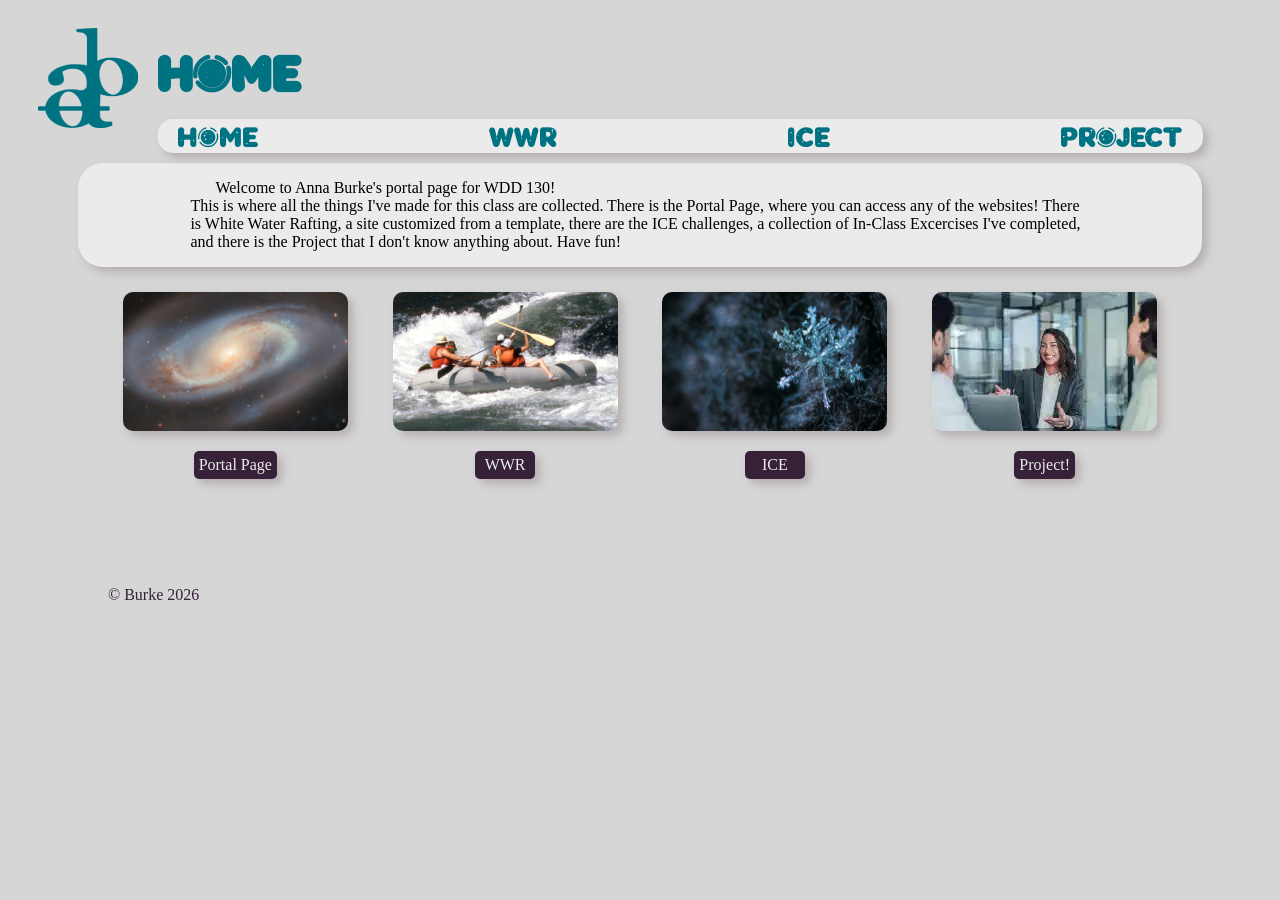
<file: index.html>
<!-- Website created by Anna Burke -->
 <!-- WDD130 -->
<!-- 2/18/2026 -->

<!DOCTYPE html>
<html lang="en">
<head>
    <meta charset="UTF-8">
    <meta name="viewport" content="width=device-width, initial-scale=1.0">
    <title>Anna Burke Portal Page</title>
    <link rel = "Stylesheet" href = "styles/styles.css">
</head>
<body>
    <div id="content">
    <header>
    <a href="index.html"><img class="logo" src = "images/anna_logo_teal_small.png" width=100px alt = "Anna's logo."></a>

    <div id="title-nav">
    <h1>Home</h1>
    <nav>
        <ul>
            <li><a href="index.html">Home</a></li>
            <li><a href="wwr/index.html">WWR</a></li>
            <li><a href="ice.html">ICE</a></li>
            <li><a href="client_report.html">Project</a></li>
        </ul>
    </nav>
    </div>
    </header>

    <main>
        
        <div id="intro">
        <p>Welcome to Anna Burke's portal page for WDD 130!<br>This is where all the things I've made for this class are collected. There is the Portal Page, where you can access any of the websites! There is White Water Rafting, a site customized from a template, there are the ICE challenges, a collection of In-Class Excercises I've completed, and there is the Project that I don't know anything about. Have fun! </p>
        </div>

        <div id="section">
            <img id="image1" src="images/space_portal_image.png" alt="image 1">
            <img id="image2" src="images/rafting_portal.png" alt="image 2">
            <img id="image3" src="images/ice_portal.png" alt="image 3">
            <img id="image4" src="images/client_portal.webp" alt="image 4">

            <a class="button" id="portal-button" href="index.html">Portal Page</a>
            <a class="button" id="wwr-button" href="wwr/index.html">WWR</a>
            <a class="button" id="ice-button" href="ice.html">ICE</a>
            <a class="button" id="project-button" href="client_report.html">Project!</a>

        </div>
        

    </main>

    <footer>
        <p>&copy; Burke 2026</p>
        <!-- <a href="mailto:annamburke800@gmail.com">Email Me</a> -->
    </footer>
   </div>
</body>
</html>
</file>
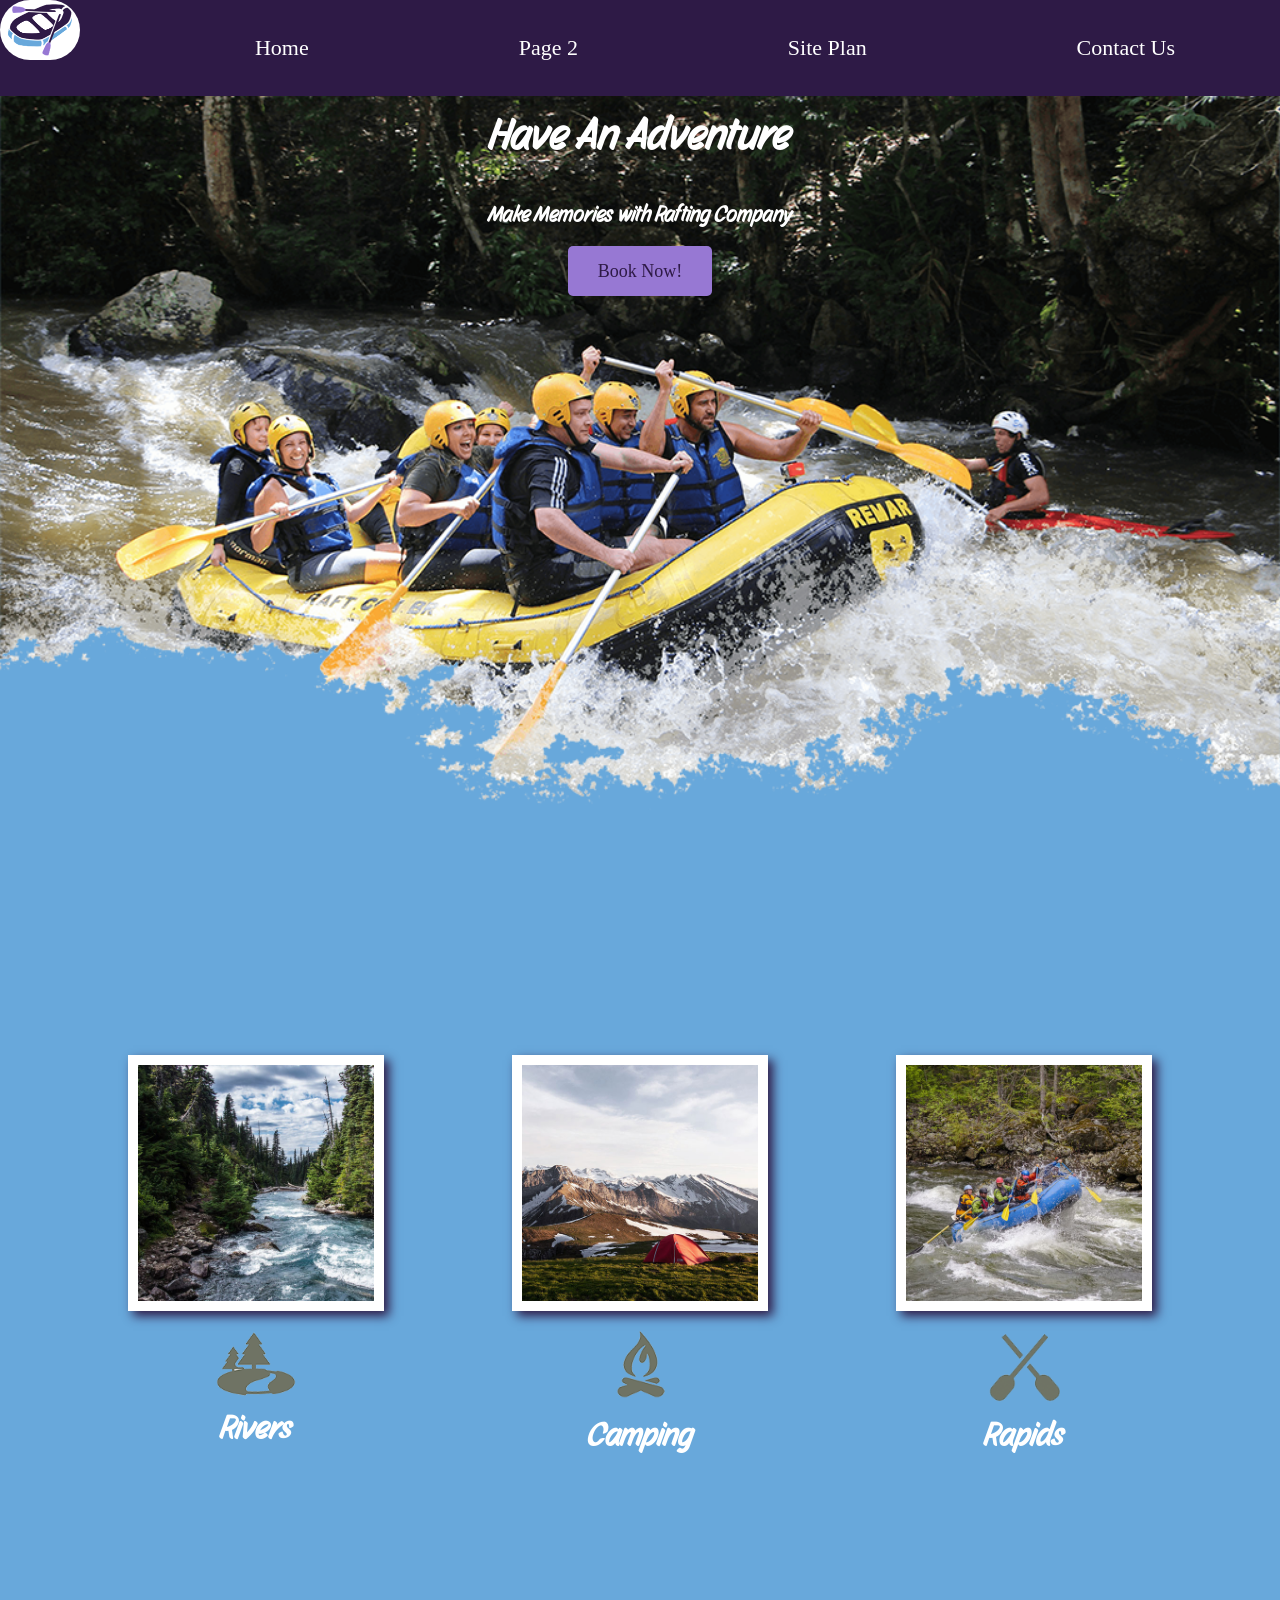
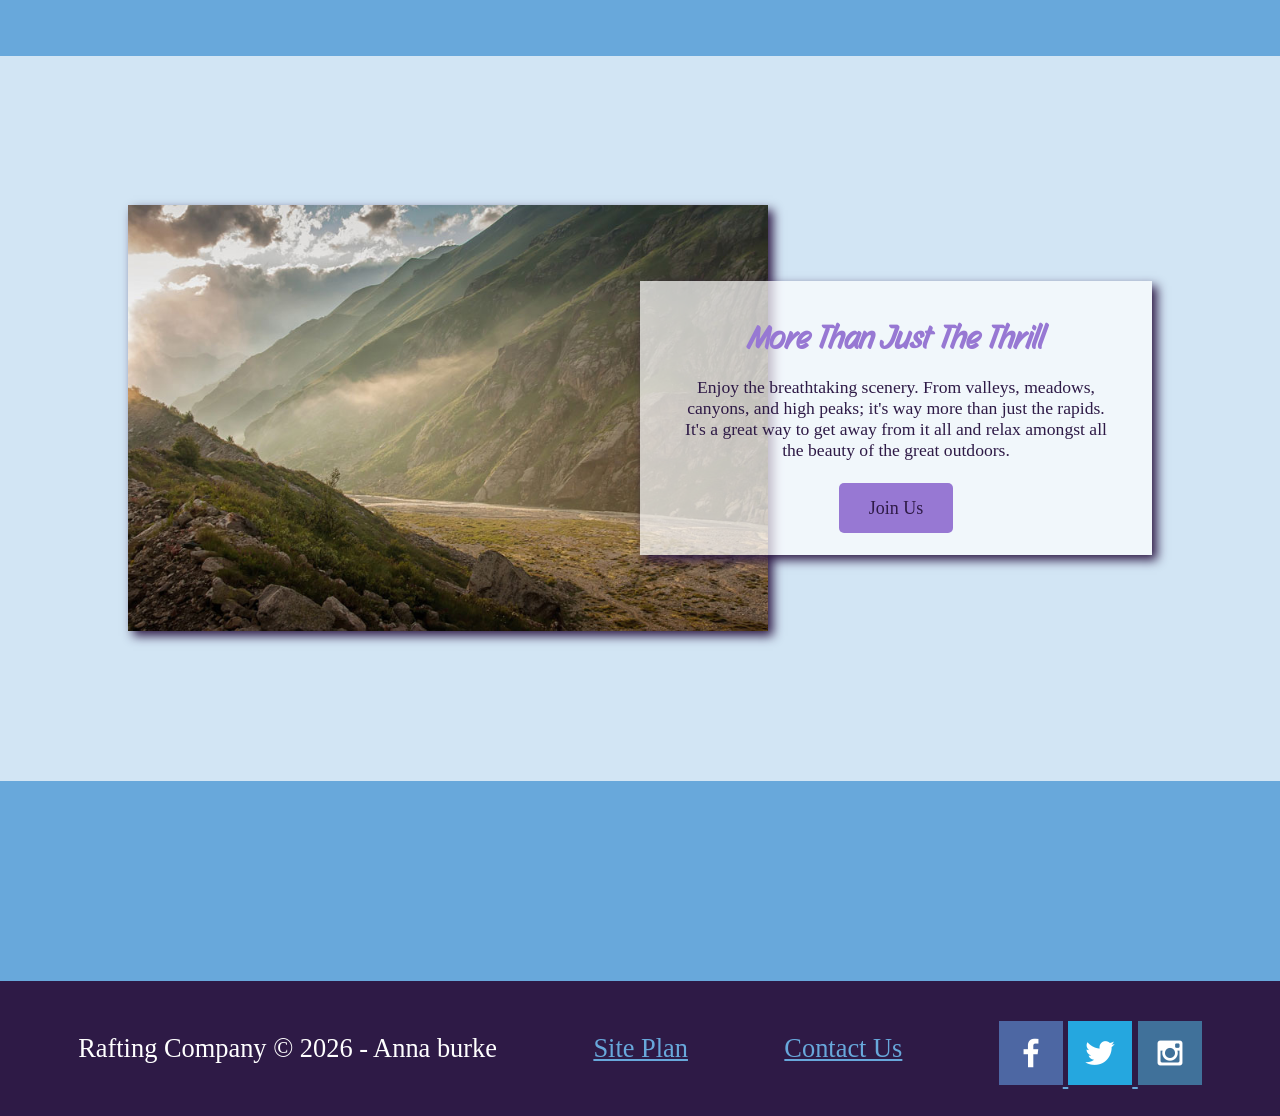
<file: wwr/index.html>
<!DOCTYPE html>
<html lang="en">
<head>
    <meta charset="UTF-8">
    <meta name="viewport" content="width=device-width, initial-scale=1.0">
    <link rel="stylesheet" href="styles/style.css">
    <title>Whitewater Rafting Vacations | Dry Oar Boating | Home</title>
    <link href="https://fonts.googleapis.com/css2?family=Story+Script&family=Zain:ital,wght@0,200;0,300;0,400;0,700;0,800;0,900;1,300;1,400&display=swap" rel="stylesheet">
</head>
<body>

    <div id="content">
    <header>
        <a href="index.html" id="logo_link">
            <img class="logo" src ="images/purpleraft-transparent.png" alt="The company logo. it's a simple drawing of a purple and blue raft.">
        </a>
        <nav>
            <a href="index.html">Home</a>
            <a href="#">Page 2</a>
            <a href="site-plan-rafting.html">Site Plan</a>
            <a href="contactus.html">Contact Us</a>
        </nav>
    </header>
    <div id="hero">
        <div id="hero-box">
            <img id="hero-img" src="images/hero.png" alt="People enjoying white water rafting">
        </div>
        <section id="hero-msg">
            <h1 class="home-title">Have An Adventure</h1>
            <h4>Make Memories with Rafting Company</h4>
            <div class="button-box">
                <a class="book" href="rates.html">Book Now!</a>
            </div>
        </section>
    </div>

    <main class="home-grid">
        <section class="rivers-card">
        <img class="card-img" src="images/rivers.jpg" alt="river in forest">
        <img class="icon" src="images/river_icon.png" alt="river icon">
        <h2>Rivers</h2>
    </section>
    <section class="camping-card">
        <img class="card-img" src="images/camping.jpg" alt="tent in mountains">
        <img class="icon" src="images/fire_icon.png" alt="fire icon">
        <h2>Camping</h2>
    </section>
    <section class="rapids-card">
        <img class="card-img" src="images/rapids.jpg" alt="rafting boat">
        <img class="icon" src="images/oars.png" alt="oars icon">
        <h2>Rapids</h2>
    </section>
    <div id="background"></div> 
    <img class="mountains" src="images/mountains.jpg" alt="Misty mountains">
    <section class="msg">
        <h2>More Than Just The Thrill</h2>
        <p>Enjoy the breathtaking scenery. From valleys, meadows, canyons, and high peaks; it's way more than just the rapids. It's a great way to get away from it all and relax amongst all the beauty of the great outdoors. </p>
        <a class='join' href="rivers.html">Join Us</a>
    </section>
    </main>

    <footer>
    <p>Rafting Company &copy; 2026 - Anna burke</p>
    <p><a href="site-plan-rafting.html">Site Plan</a></p>
    <p><a href="contactus.html">Contact Us</a></p>
    <div class="social">
        <a href="https://facebook.com" target="_blank">
            <img src="images/facebook.png" alt="fb icon">
        </a>
        <a href="https://twitter.com" target="_blank">
            <img src="images/twitter.png" alt="twitter icon">
        </a>
        <a href="https://instagram.com" target="_blank">
            <img src="images/instagram.png" alt="instagram icon">
        </a>
    </div>
</footer>

</div>
</body>
</html>
</file>
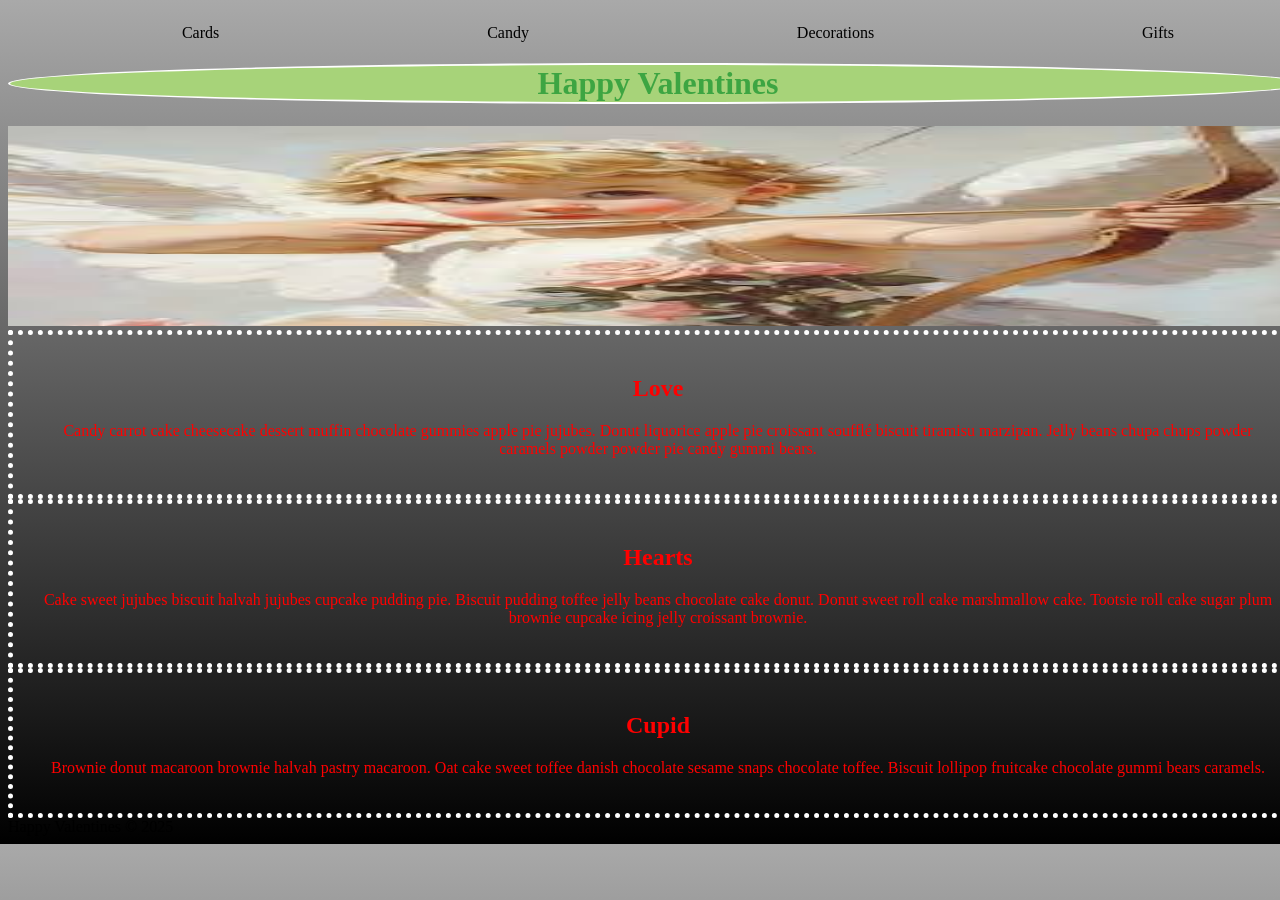
<file: ice/valentines/index.html>
<!DOCTYPE html>
<html lang="en">

<head>
    <meta charset="UTF-8">
    <meta name="viewport" content="width=device-width, initial-scale=1.0">
    <title>Happy Valentines Page</title>
    <link rel="stylesheet" href="styles/styles.css">
</head>

<body>
    <div id="wrapper">
        <header>
            <nav>
                <ul>
                    <li>Cards</li>
                    <li>Candy</li>
                    <li>Decorations</li>
                    <li>Gifts</li>
                </ul>
            </nav>
        </header>
        <main>
            <h1>Happy Valentines</h1>
            <img src="images/valentines.png">
            <section>
                <h2>Love</h2>
                <p>Candy carrot cake cheesecake dessert muffin chocolate gummies apple
                    pie jujubes. Donut liquorice apple pie croissant soufflé biscuit
                    tiramisu marzipan. Jelly beans chupa chups powder caramels powder
                    powder pie candy gummi bears. </p>
            </section>
            <section>
                <h2>Hearts</h2>
                <p>Cake sweet jujubes biscuit halvah jujubes cupcake pudding pie. Biscuit
                    pudding toffee jelly beans chocolate cake donut. Donut sweet roll cake
                    marshmallow cake. Tootsie roll cake sugar plum brownie cupcake icing
                    jelly croissant brownie.</p>
            </section>
            <section>
                <h2>Cupid</h2>
                <p>Brownie donut macaroon brownie halvah pastry macaroon. Oat cake sweet
                    toffee danish chocolate sesame snaps chocolate toffee. Biscuit lollipop
                    fruitcake chocolate gummi bears caramels.</p>
            </section>
        </main>
        <footer>
            Happy Valentines &copy; 2025
        </footer>
    </div>
</body>

</html>
</file>
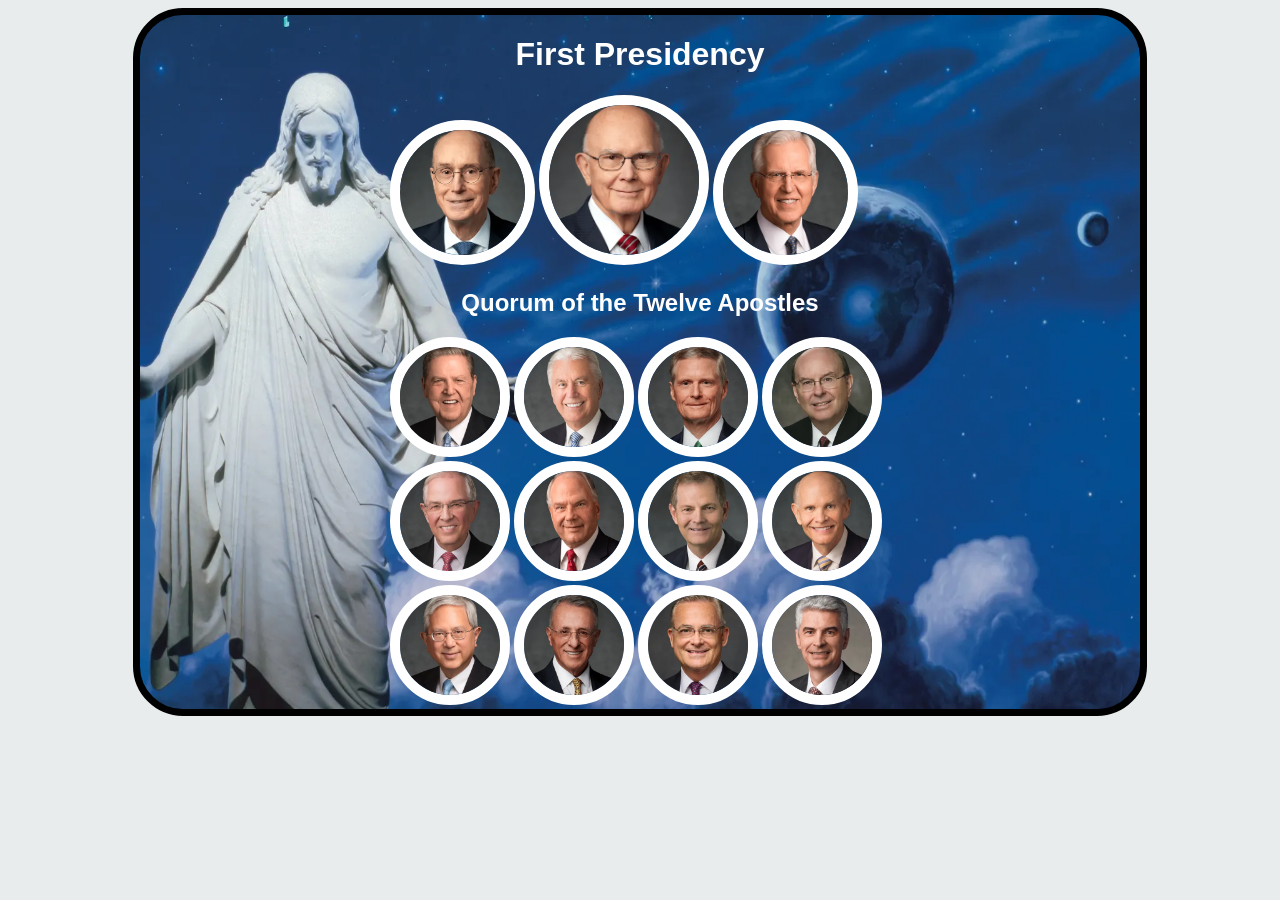
<file: ice/apostle_spotlight/apostles.html>
<!DOCTYPE html>
<html lang="en">
<head>
    <meta charset="UTF-8">
    <meta name="viewport" content="width=device-width, initial-scale=1.0">
    <title>Apostles Spotlights</title>
    <style>
        /* Insert styles here */
        body{
            background-color:#e8eced;
            display:grid;
            grid-template-columns: repeat(3,1fr);
            align-items: center;
        }
        h1,h2{
            font-family: arial;
            text-align: center;
            color: white;
        }
        #box{
            background-image: url(images/christus.webp);
            background-position: -150px;
            /* background-repeat: no-repeat; */
            background-size: 1200px 700px;
            border: 7px solid black;
            border-radius: 50px;
            width: 1000px;
            justify-self: center;
            grid-column: 2;
        }
        img{
            border: 10px solid white;
            border-radius: 50%;   
            object-fit: cover;   
            background-position-y: top;      
        }
        img:hover{
            border: 10px dashed white;
        }
        #quorum img{
            width: 100px;
            height: 100px;
        }
        #quorum{
            margin: 0px 250px;
        }
        #presidency{
            margin: 0px 250px;
        }
    </style>
</head>
<body>
    <div id="box">
        <h1>First Presidency</h1>
        <div id = "presidency">
            <img src = "images/eyring.webp" width="125px" height="125px" alt = "Henry B. Eyring">
            <img src = "images/oaks.webp" width="150px" height="150px" alt = "Dallin H. Oaks">
            <img src = "images/christofferson.webp" width="125px" height="125px" alt = "D. Todd Christofferson">
        </div>
        
        <!-- pictures -->

        <h2>Quorum of the Twelve Apostles</h2>
        <div id = "quorum">
            <img src="images/holland.webp" alt="Jeffrey R. Holland">
            <img src="images/uchtdorf.webp" alt="Dieter F. uchtdorf">
            <img src="images/bednar.webp" alt="David A. Bednar">
            <img src="images/cook.webp" alt="Quentin L. Cook">
            <br>
            <img src="images/anderson.webp" alt="Neil L. Andersen">
            <img src="images/rasband.webp" alt="Ronald A. Rasband">
            <img src="images/stevenson.webp" alt="Gary E. Stevenson">
            <img src="images/renlund.webp" alt="Dale G. Renlund">
            <br>
            <img src="images/gong.webp" alt="Gerrit W. Gong">
            <img src="images/soares.webp" alt="Ulysses Soares">
            <img src="images/kearon.webp" alt="Patrick Kearon">
            <img src="images/causse.webp" alt="Gerald Causse">

        </div>

    </div>
</body>
</html>
</file>
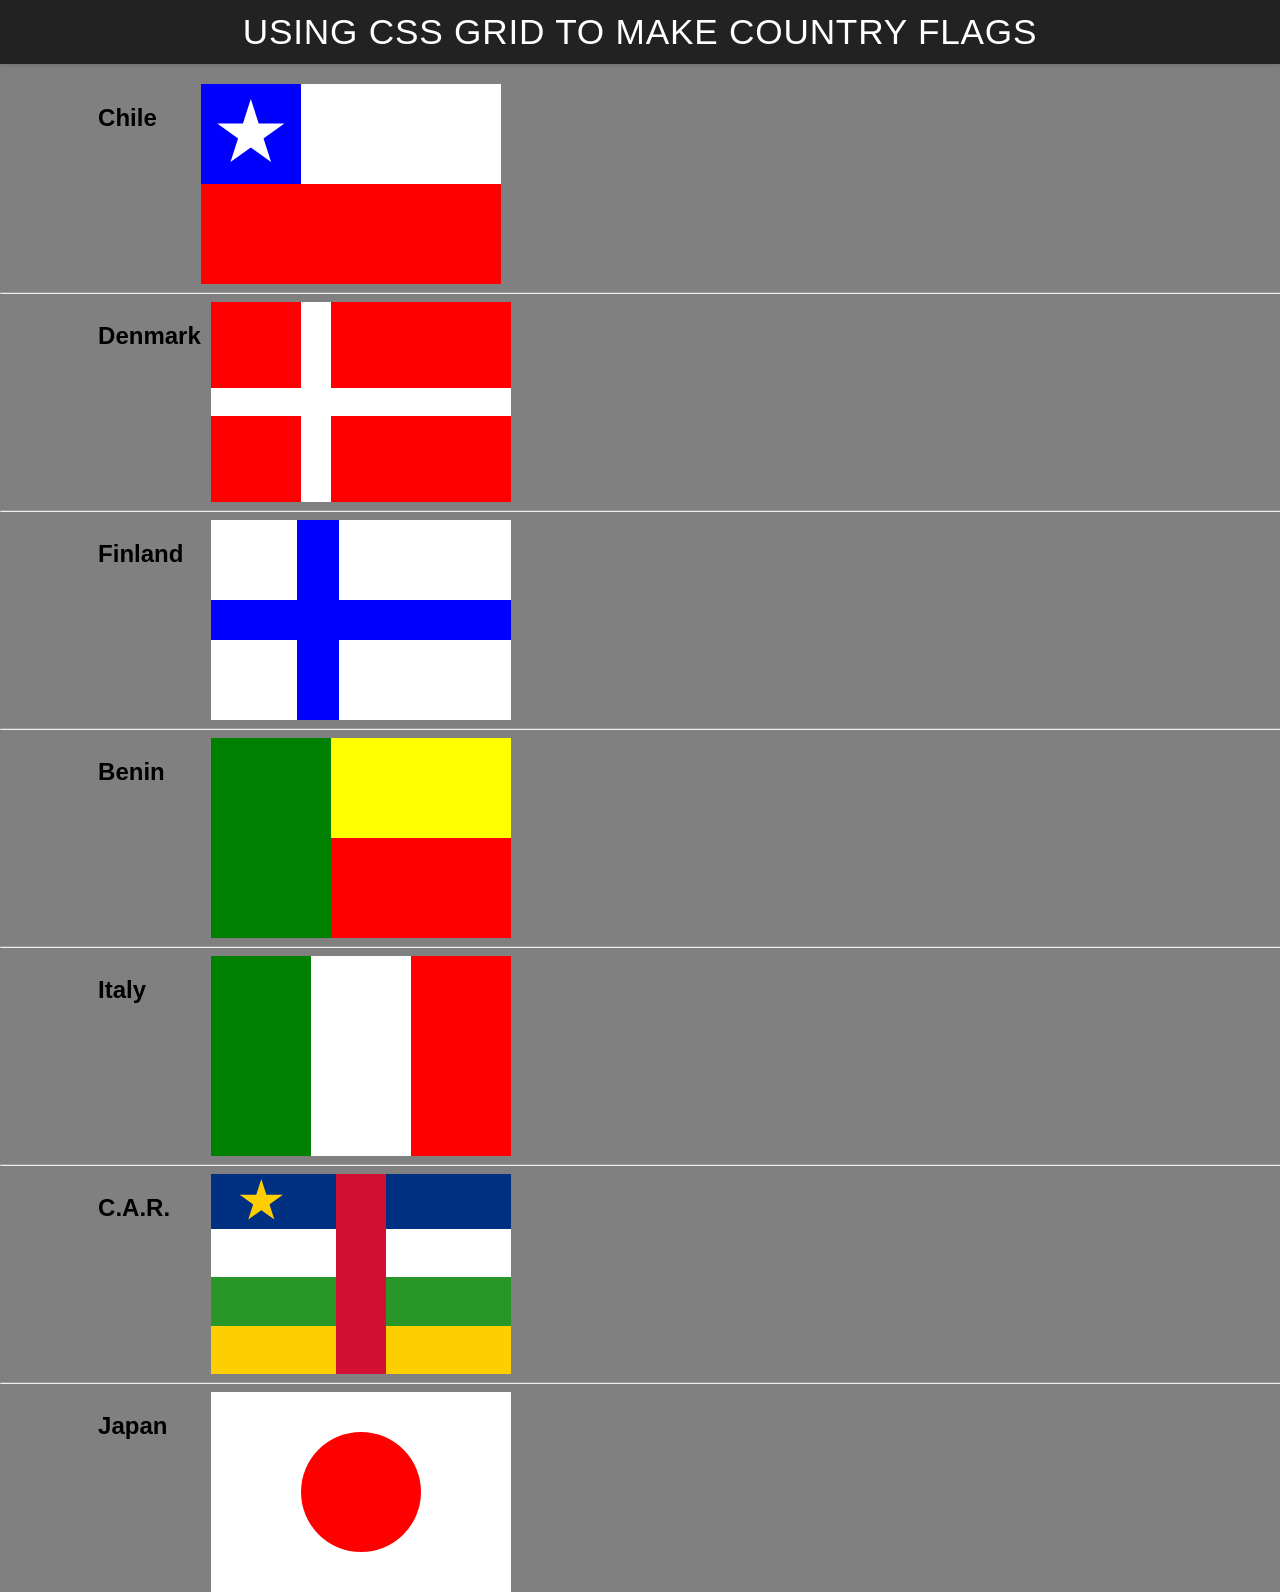
<file: ice/grid_flags/flags.html>
<!DOCTYPE html>
<html lang="en">

<head>
    <meta charset="UTF-8">
    <meta name="viewport" content="width=device-width, initial-scale=1.0">
    <title>Flag</title>
    <style>
        body {
            margin: 0;
            font-family: 'Helvetica Neue', sans-serif;
            background-color: gray;
        }

        header {
            background-color: #222;
            color: #fff;
            padding: 0.75rem 1.5rem;
            display: flex;
            align-items: center;
            justify-content: center;
            font-size: 1.1rem;
            letter-spacing: 0.05rem;
            text-transform: uppercase;
            box-shadow: 0 2px 4px rgba(0, 0, 0, 0.1);
        }

        header h1 {
            margin: 0;
            font-weight: 400;
        }
        main {
            display: grid;
            grid-template-columns: .1fr .1fr 1fr .1fr;
            margin-top: 20px;
        }
        hr {
            width: 100%;
            grid-column: 1 / 5;
        }
        h2 {
            grid-column: 2/3;
        }

        #blue {
            background: blue;
            grid-column: 1 / 2;
            display: grid;
            align-items: center;
            justify-items: center;
        }

        #white {
            background: white;
            grid-column: 2 / 4;
        }

        #red {
            background: red;
            grid-column: 1 / 4;
        }

        #chile {
            display: grid;
            grid-template-columns: 1fr 1fr 1fr;
            grid-template-rows: 1fr 1fr;
            height: 200px;
            width: 300px;
        }

        .star {
            width: 70px;
            aspect-ratio: 1;
            background: white;
            clip-path: polygon(50% 0, 79% 90%, 2% 35%, 98% 35%, 21% 90%);
        }
        
        #denmark{
            background-color: white;
            height: 200px;
            width: 300px;
            margin-left: 10px;
            display: grid;
            grid-template-rows: repeat(7,1fr);
            grid-template-columns: repeat(10,1fr);
        }
        #dred1{
            background-color: red;
            grid-column: 1/span 3;
            grid-row: 1/span 3;
        }
        #dred2{
            background-color: red;
            grid-column: 5/ span 6;
            grid-row: 1/ span 3;
        }
        #dred3{
            background-color: red;
            grid-column: 1/span 3;
            grid-row: 5/span 3;
        }
        #dred4{
            background-color: red;
            grid-column: 5/ span 6;
            grid-row: 5/ span 3;
        }

        #finland{
            background-color: blue;
            height: 200px;
            width: 300px;
            margin-left: 10px;
            display: grid;
            grid-template-rows: repeat(5,1fr);
            grid-template-columns: repeat(7,1fr);
        }
        #fwhite1{
            background-color: white;
            grid-column: 1/span 2;
            grid-row: 1/span 2;
        }
        #fwhite2{
            background-color: white;
            grid-column: 4/span 4;
            grid-row: 1/ span 2;
        }
        #fwhite3{
            background-color: white;
            grid-column: 1/ span 2;
            grid-row: 4/ span 2;
        }
        #fwhite4{
            background-color: white;
            grid-column: 4/ span 4;
            grid-row: 4/ span 2;
        }

        #benin{
            background-color: green;
            height: 200px;
            width: 300px;
            margin-left: 10px;
            display: grid;
            grid-template-rows: repeat(2,1fr);
            grid-template-columns: repeat(5, 1fr);
        }
        #byellow{
            background-color: yellow;
            grid-row: 1;
            grid-column: 3/ span 3;
        }
        #bred{
            background-color: red;
            grid-row: 2;
            grid-column: 3/ span 3;
        }

        #italy{
            background-color: white;
            height: 200px;
            width: 300px;
            margin-left: 10px;
            display: grid;
            grid-template-columns: repeat(3,1fr);
        }
        #igreen{
            background-color: green;
            grid-column: 1;
        }
        #ired{
            background-color: red;
            grid-column: 3;
        }

        #car{
            background-color: #FFCE00;
            height: 200px;
            width: 300px;
            margin-left: 10px;
            display: grid;
            grid-template-columns: 5fr 2fr 5fr;
            grid-template-rows: repeat(4,1fr);
        }
        #cred{
            background-color: #D21034;
            grid-column: 2;
            grid-row:1/span 4;
        }
        #cblue{
            background-color: #003082;
            grid-column: 1/span 3;
            grid-row: 1;
        }
        #cwhite{
            background-color: white;
            grid-column: 1/ span 3;
            grid-row: 2;
        }
        #cgreen{
            background-color: #289728;
            grid-column: 1/ span 3;
            grid-row: 3;
        }
        .cstar{
            width: 45px;
            height: 45px;
            aspect-ratio: 1;
            background: #FFCE00;
            clip-path: polygon(50% 0, 79% 90%, 2% 35%, 98% 35%, 21% 90%);
            grid-column: 1;
            grid-row: 1;
            margin: 5px 0px 5px 28px;
            
        }

        #japan{
            background-color: white;
            height: 200px;
            width: 300px;
            margin-left: 10px;
            display: grid;
            grid-template-rows: 1fr 3fr 1fr;
            grid-template-columns: 3fr 4fr 3fr;
        }
        #jred{
            background-color: red;
            grid-column: 2;
            grid-row: 2;
            border-radius: 50%;
        }
    </style>
</head>

<body>
    <header>
        <h1>Using CSS Grid to make Country Flags</h1>
    </header>
    <main>
        <h2>Chile</h2>
        <div id="chile">
            <div id="blue">
                <div class="star"></div>
            </div>
            <div id="white"></div>
            <div id="red"></div>
        </div>
        <hr>

        <h2>Denmark</h2>
        <div id="denmark">
            <div id="dred1"></div>
            <div id="dred2"></div>
            <div id="dred3"></div>
            <div id="dred4"></div>
        </div>
        <hr>

        <h2>Finland</h2>
        <div id="finland">
            <div id="fwhite1"></div>
            <div id="fwhite2"></div>
            <div id="fwhite3"></div>
            <div id="fwhite4"></div>
        </div>
        <hr>

        <h2>Benin</h2>
        <div id="benin">
            <div id="bgreen"></div>
            <div id="byellow"></div>
            <div id="bred"></div>
        </div>
        <hr>

        <h2>Italy</h2>
        <div id="italy">
            <div id="igreen"></div>
            <div id="ired"></div>
        </div>
        <hr>

        <h2>C.A.R.</h2>
        <div id="car">
            <div id="cblue">
                <div class="cstar"></div>
            </div>
            <div id="cwhite"></div>
            <div id="cgreen"></div>
            <div id="cred"></div>
        </div>
        <hr>

        <h2>Japan</h2>
        <div id="japan">
            <div id="jred"></div>
        </div>
    </main>
</body>

</html>
</file>
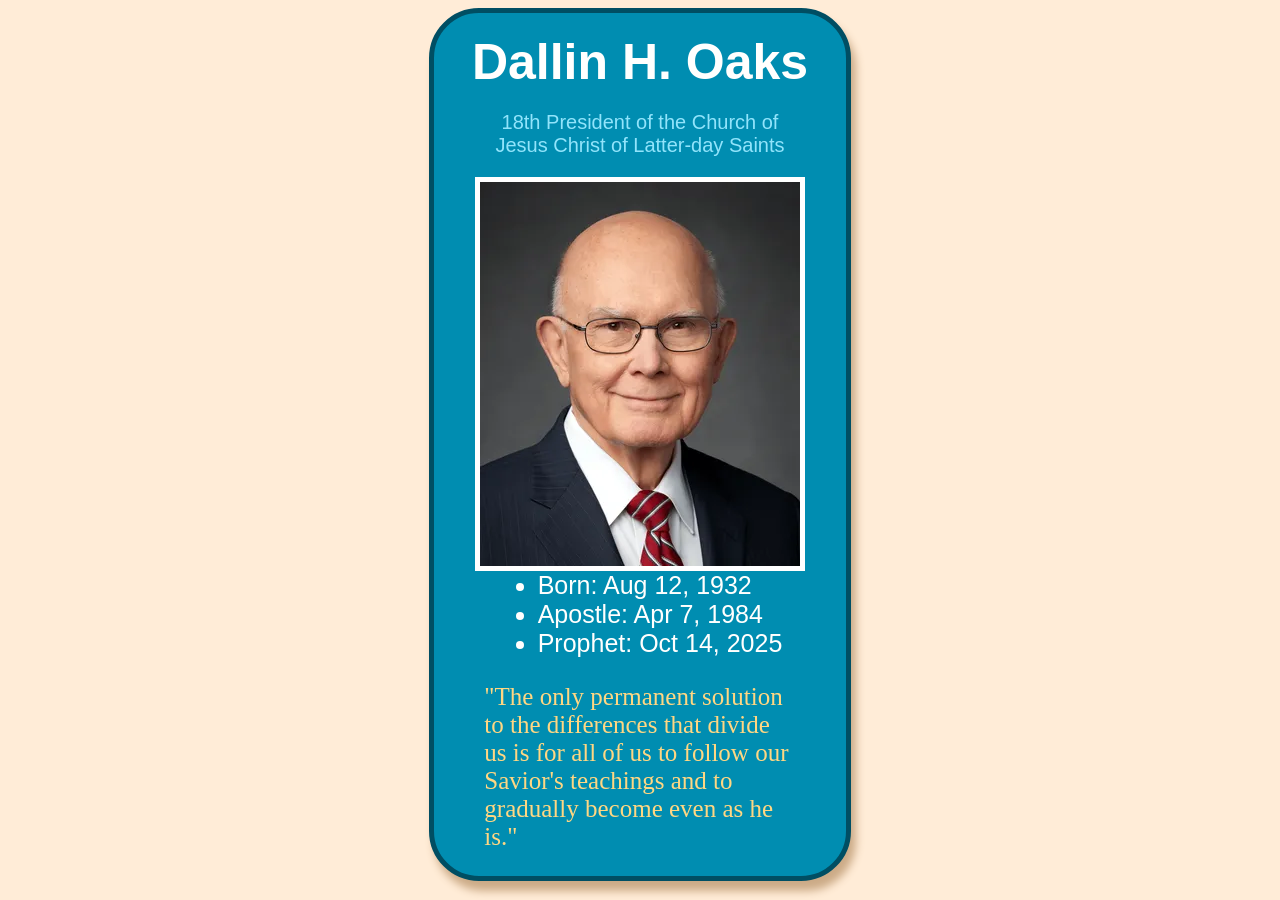
<file: ice/prophet_cards/oaks.html>
<!DOCTYPE html>
<html lang="en">
<head>
    <meta charset="UTF-8">
    <meta name="viewport" content="width=device-width, initial-scale=1.0">
    <title>Dallin H. Oaks</title>
    <style>
        /* Insert styles here, this is called an internal stylesheet  */
        body {
            background: #FFECD7;
            display: grid;
            grid-template-columns: repeat(3,1fr);
            align-items: center;
        }
        #card{
            display:grid;
            grid-column: 2;
            justify-content: center;
            background-color: #008db1;
            border: 5px solid #004e63;
            border-radius: 50px;
            max-width: 450px;
            align-items: center;
            box-shadow: 5px 10px 8px #ccab87;
            
        }
        #quote{
            color: #ffd783;
            font-family: Brush Script MT;
            font-size: 25px;
            padding: 0 50px;
        }
        h1{
            align-self: center;
            color: #FFFFFE;
            font-family: Helvetica;
            margin: auto;
            padding-top: 20px;
            font-size: 50px;
        }
        a{
            color: #91e4fb;
            font-family: Helvetica;
            text-decoration: none;
            font-size: 20px;
            margin: 0px 50px;
            text-align: center;
        }
        a:hover{
            color:white;
        }
        ul{
            color: #FFFFFE;
            font-family: Helvetica;
            margin: auto;
            font-size: 25px;
        }
        img{
            border: 5px solid white;
            margin: 0px auto;
        }
    </style>
</head>
<body>
    <!-- Insert HTML elements here -->
     <div id="card">
        <h1>Dallin H. Oaks</h1>
        <a href="https://www.churchofjesuschrist.org"><p>18th President of the Church of Jesus Christ of Latter-day Saints</p></a>

        <img class="headshot" src = "images/oaks.webp" alt="President Dallin H. Oaks">
        <ul>
            <li>Born: Aug 12, 1932</li>
            <li>Apostle: Apr 7, 1984</li>
            <li>Prophet: Oct 14, 2025</li>
        </ul>

        <p id="quote">"The only permanent solution to the differences that divide us is for all of us to follow our Savior's teachings and to gradually become even as he is."</p>

     </div>
</body>
</html>
</file>
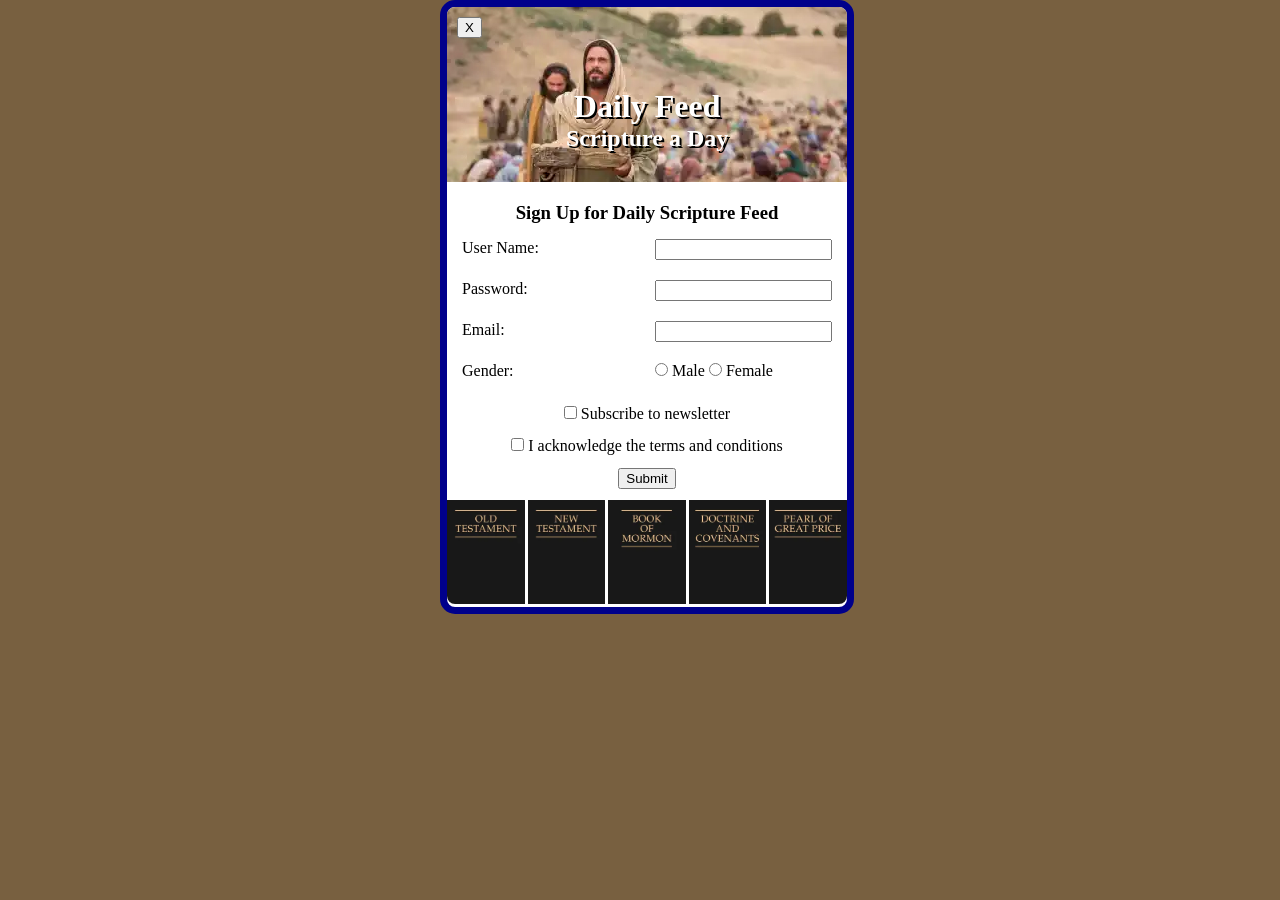
<file: ice/signup/signup.html>
<!DOCTYPE html>
<html lang="en">

<head>
    <meta charset="UTF-8">
    <meta name="viewport" content="width=device-width, initial-scale=1.0">
    <title>Daily Feed Sign Up</title>

    <style>
        * {
            margin: 0;
        }

        body {
            background: rgb(120, 96, 64);
            display: grid;
            grid-template-columns: 1fr 400px 1fr;
        }

        #formContainer{
            grid-column: 2;
            background-color: white;
            border: 7px solid darkblue;
            border-radius: 15px;
            width: 400px;
            height: 600px;
        }
        #Top{
            color: white;
            text-shadow: 2px 2px black;
            background-image: url("images/jesus_feeds_5000.webp");
            height: 175px;
            background-size: 400px;
            /* text-align: center; */
            position: relative;
            /* border-radius: 8px; */
            border-top-left-radius: 8px;
            border-top-right-radius: 8px;
        }
        #Top button{
            float: left;
            margin: 10px;
        }
        #headers{
            position: absolute;
            bottom: 0;   
            text-align: center;
            margin-bottom: 30px;
            margin-left: 119px;

        }
        h1{
            font-weight: bold;
        }

        #inputs{
            display: grid;
            grid-template-columns: 1fr 1fr;
            grid-template-rows: repeat(4, 1fr);
            margin: 15px;
            grid-gap: 20px;
        }
        #username{
            grid-column: 2;
            grid-row: 1;
        }
        h3{
            text-align: center;
            font-weight: bold;
            margin-top: 20px;
        }
        #checkboxes{
            text-align: center;
            line-height: 2;
            padding-bottom: 6px;
        }

        #scriptures{
            display: grid;
            grid-template-columns: repeat(5, 1fr);
            grid-gap: 3px;
        }

        #scriptures img{
            width: 100%;
        }
        #first{
            border-bottom-left-radius: 8px;
        }
        #last{
            border-bottom-right-radius: 8px;
        }

    </style>




</head>

<body>
    <div id="formContainer">
        <div id="Top">
            <button type="button" id="closeBtn">X</button>
            <div id="headers">
            <h1>Daily Feed</h1>
            <h2>Scripture a Day</h2>
            </div>
        </div>
        <h3>Sign Up for Daily Scripture Feed</h3>
        <form id="myForm">
            <div id="inputs">
            <label for="username">User Name:</label>
            <input type="text" id="username" name="username" required>

            <label for="password">Password:</label>
            <input type="password" id="password" name="password" required>

            <label for="email">Email:</label>
            <input type="email" id="email" name="email" required>

            <label>Gender:</label>
            <div>
                <input type="radio" id="male" name="gender" value="male" required>
                <label for="male">Male</label>
                <input type="radio" id="female" name="gender" value="female" required>
                <label for="female">Female</label>
            </div>
            </div>

            <div id="checkboxes">
            <section>
                <input type="checkbox" id="newsletter" name="newsletter">
                <label for="newsletter">Subscribe to newsletter</label>
            </section>

            <section>
                <input type="checkbox" id="conditions" name="conditions" required>
                <label for="conditions">I acknowledge the terms and conditions</label>
            </section>

            <section>
                <button type="submit">Submit</button>
            </section>
            </div>
        </form>

        <div id="scriptures">
            <img id="first" src="images/old_testament.webp" alt="The Old Testament">
            <img src="images/new_testament.webp" alt="The New Testament">
            <img src="images/book_of_mormon.webp" alt="The Book of Mormon">
            <img src="images/doctrine_and_covenants.webp" alt="The Doctrine And Covenanta">
            <img id="last" src="images/pearl_of_great_price.webp" alt="The Pearl of Great Price">

        </div>
    </div>

    <div id="output"></div>

    <script>
        // Here is some Javascript to start looking forward to wdd131
        document.getElementById("closeBtn").addEventListener("click", function () {
            document.getElementById("formContainer").style.display = "none";
         });
        const form = document.getElementById('myForm');
        const output = document.getElementById('output');

        form.addEventListener('submit', function (event) {
            event.preventDefault(); // Stop form from actually submitting

            const formData = new FormData(form);
            const entries = [];

            for (const [key, value] of formData.entries()) {
                if (key == "password") {
                    entries.push(`<strong>${key}</strong>: ${value} (you should probably encrypt the password)`);
                } else {
                    entries.push(`<strong>${key}</strong>: ${value}`);
                }
            }

            output.innerHTML = `
            <br>  
            <h3>Here is the data that would be sent to the server:</h3>
            <ul>
                ${entries.map(item => `<li>${item}</li>`).join('')}
            </ul>
            `;
                });
    </script>

</body>

</html>
</file>
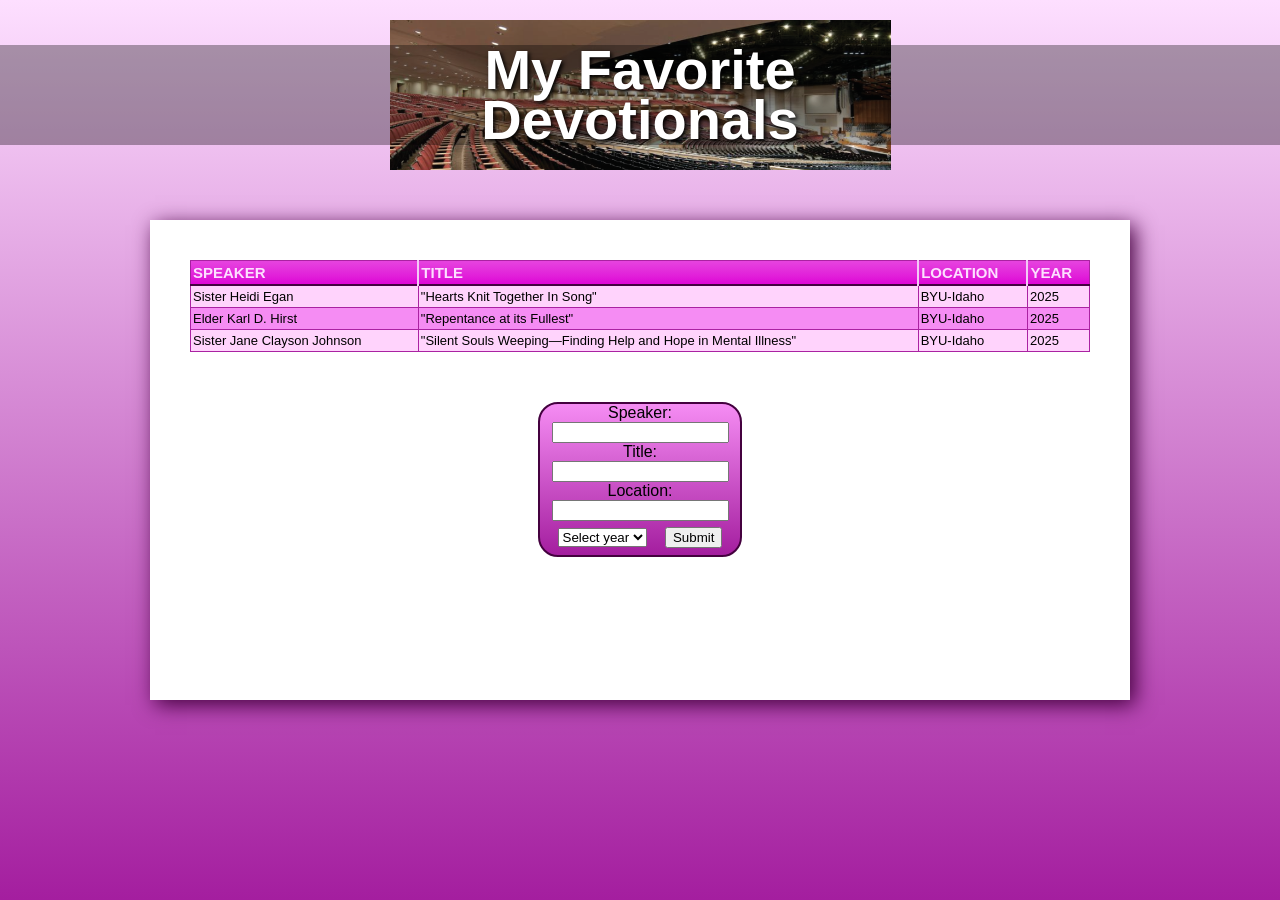
<file: ice/favorite_devo/favorite_devo/favdevo.html>
<!DOCTYPE html>
<html lang="en">
<head>
  <meta charset="UTF-8" />
  <meta name="viewport" content="width=device-width, initial-scale=1.0"/>
  <title>My Favorite Devotionals</title>
  <link rel="stylesheet" href="styles/styles.css" />
</head>
<body>
  <div class="container">
    <header class="header">
      <div class="header-image">
        <h1>My Favorite<br>Devotionals</h1>
      </div>
    </header>
    <main>
      <div class="content-box">
        <!-- Add your devotional content here -->


         <table class="blueTable">
          <thead>
            <tr>
              <th>SPEAKER</th>
              <th>TITLE</th>
              <th>LOCATION</th>
              <th>YEAR</th>
            </tr>
          </thead>
          <tbody>
          <tr>
            <!-- There is a specific reason I chose these devotionals. -->
             <!-- see if you can guess why! :D -->
          <td>Sister Heidi Egan</td><td>"Hearts Knit Together In Song"</td><td>BYU-Idaho</td><td>2025</td></tr>
          <tr>
          <td>Elder Karl D. Hirst</td><td>"Repentance at its Fullest"</td><td>BYU-Idaho</td><td>2025</td></tr>
          <tr>
          <td>Sister Jane Clayson Johnson</td><td>"Silent Souls Weeping—Finding Help and Hope in Mental Illness"</td><td>BYU-Idaho</td><td>2025</td></tr>
          </tbody>
          </tr>
          </table>

        <form>
          <label for="speaker">Speaker:</label>
          <input type="text" id="speaker"><br>

          <label for="title">Title:</label>
          <input type="text" id="title"><br>
          
          <label for="location">Location:</label>
          <input type="text" id="location"><br>

          <select name="Years" id="years">
            <option value=" ">Select year</option>
            <option value="2026">2026</option>
            <option value="2025">2025</option>
            <option value="2024">2024</option>
            <option value="2023">2023</option>
            <option value="2022">2022</option>
            <option value="2021">2021</option>
            <option value="2020">2020</option>
            <option value="2019">2019</option>
            <option value="2018">2018</option>
            <option value="2017">2017</option>
            <option value="2016">2016</option>
            <option value="2015">2015</option>
            <option value="2014">2014</option>
            <option value="2013">2013</option>
            <option value="2012">2012</option>
            <option value="2011">2011</option>
            <option value="2010">2010</option>
            <option value="2009">2009</option>
            <option value="2008">2008</option>
            <option value="2007">2007</option>
            <option value="2006">2006</option>
            <option value="2005">2005</option>
            <option value="2004">2004</option>
            <option value="2003">2003</option>
            <option value="2002">2002</option>
            <option value="2001">2001</option>
            <option value="2000">2000</option>
          
          </select>

          <input type="submit" id="submit">
        </form>
      </div>
    </main>
  </div>
</body>
</html>
</file>
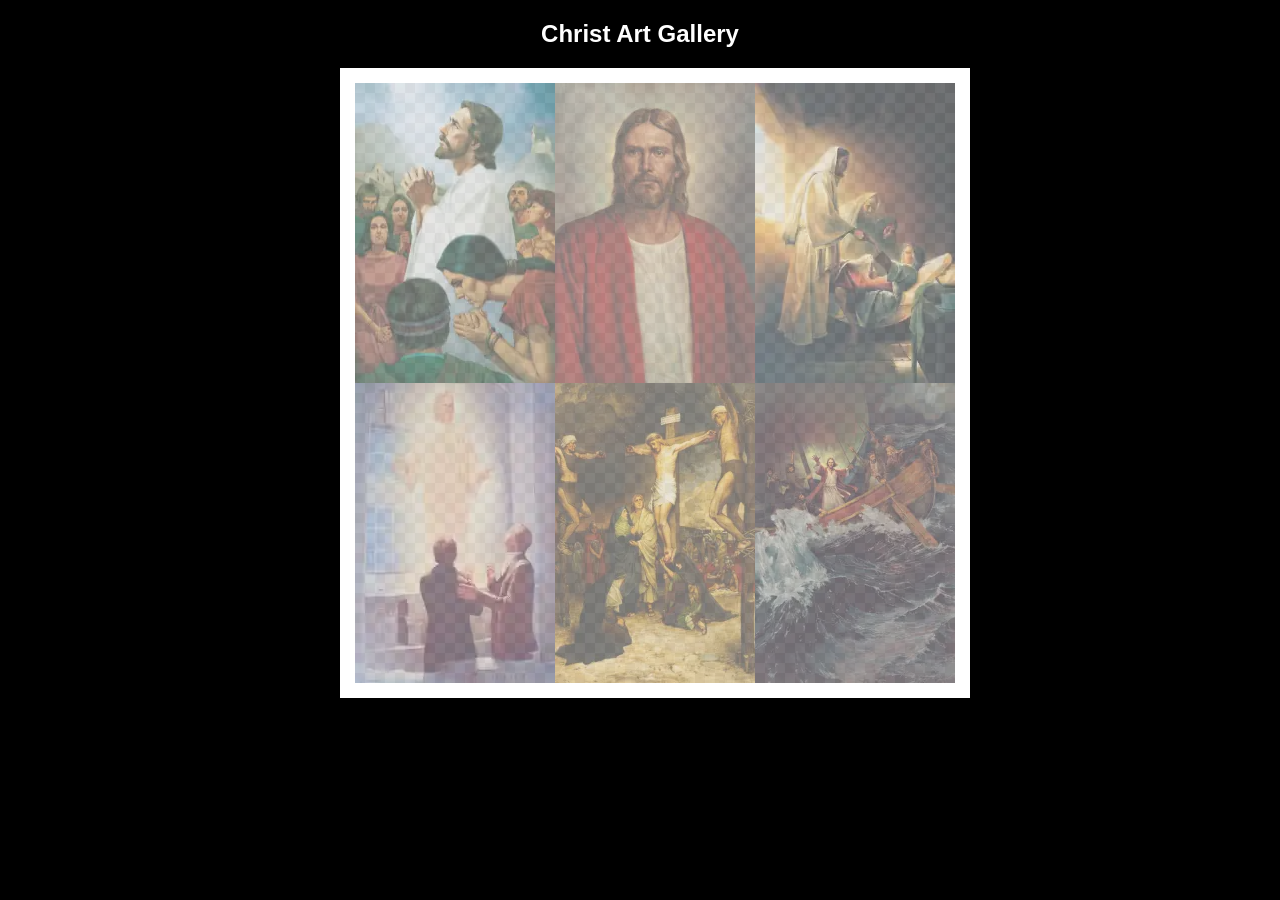
<file: ice/gallery/gallery/gallery.html>
<!DOCTYPE html>
<html lang="en">
<head>
    <meta charset="UTF-8">
    <meta name="viewport" content="width=device-width, initial-scale=1.0">
    <title>Images of Christ</title>
    <style>
        body {
            background: black;
        }
        #wrapper{
            width: 600px;
            margin: 0 auto;
        }
        nav {
            color: white;
            text-align: center;
            font-family: Haettenschweiler, 'Arial Narrow Bold', sans-serif;
        }
        #gallery{
            display: grid;
            grid-template-columns: 200px 200px 200px;
            border: 15px solid rgb(255, 255, 255);
            width: 100%;
            background-color: #ddd;
            background-image:
                linear-gradient(45deg, #ccc 26%, transparent 26%), 
                linear-gradient(135deg, #ccc 26%, transparent 26%),
                linear-gradient(45deg, transparent 75%, #ccc 75%),
                linear-gradient(135deg, transparent 75%, #ccc 75%);
            background-size: 20px 20px; /* Must be a square */
            background-position: 0 0, 10px 0, 10px -10px, 0px 10px; 
            
        }
        #gallery a {
            cursor: url('images/christus.png'), pointer;
        }
        #gallery img {
            /* make a thumbnail of the image that is 200x300 
               instead of using width and height here to help the page load faster */
            width: 200px; 
            height: 300px;

            opacity:50%;
            display:block;
        }
        #gallery img:hover{
            opacity: 100%;
        }
    </style>
</head>
<body>
    <div id="wrapper">
        <nav>
            <h1>Christ Art Gallery</h1>
        </nav>
        <main>
            <div id="gallery">
                <a href="images/big/img1.webp"><img src="images/small/img1.webp" alt="huge file size" ></a>
                <a href="images/big/img2.webp"><img src="images/small/img2.webp" alt="huge file size" ></a>
                <a href="images/big/img3.webp"><img src="images/small/img3.webp" alt="huge file size" ></a>
                <a href="images/big/img4.webp"><img src="images/small/img4.webp" alt="huge file size" ></a>
                <a href="images/big/img5.webp"><img src="images/small/img5.webp" alt="huge file size" ></a>
                <a href="images/big/img6.webp"><img src="images/small/img6.webp" alt="huge file size" ></a>
            </div>
        </main>
    </div>
</body>
</html>
</file>
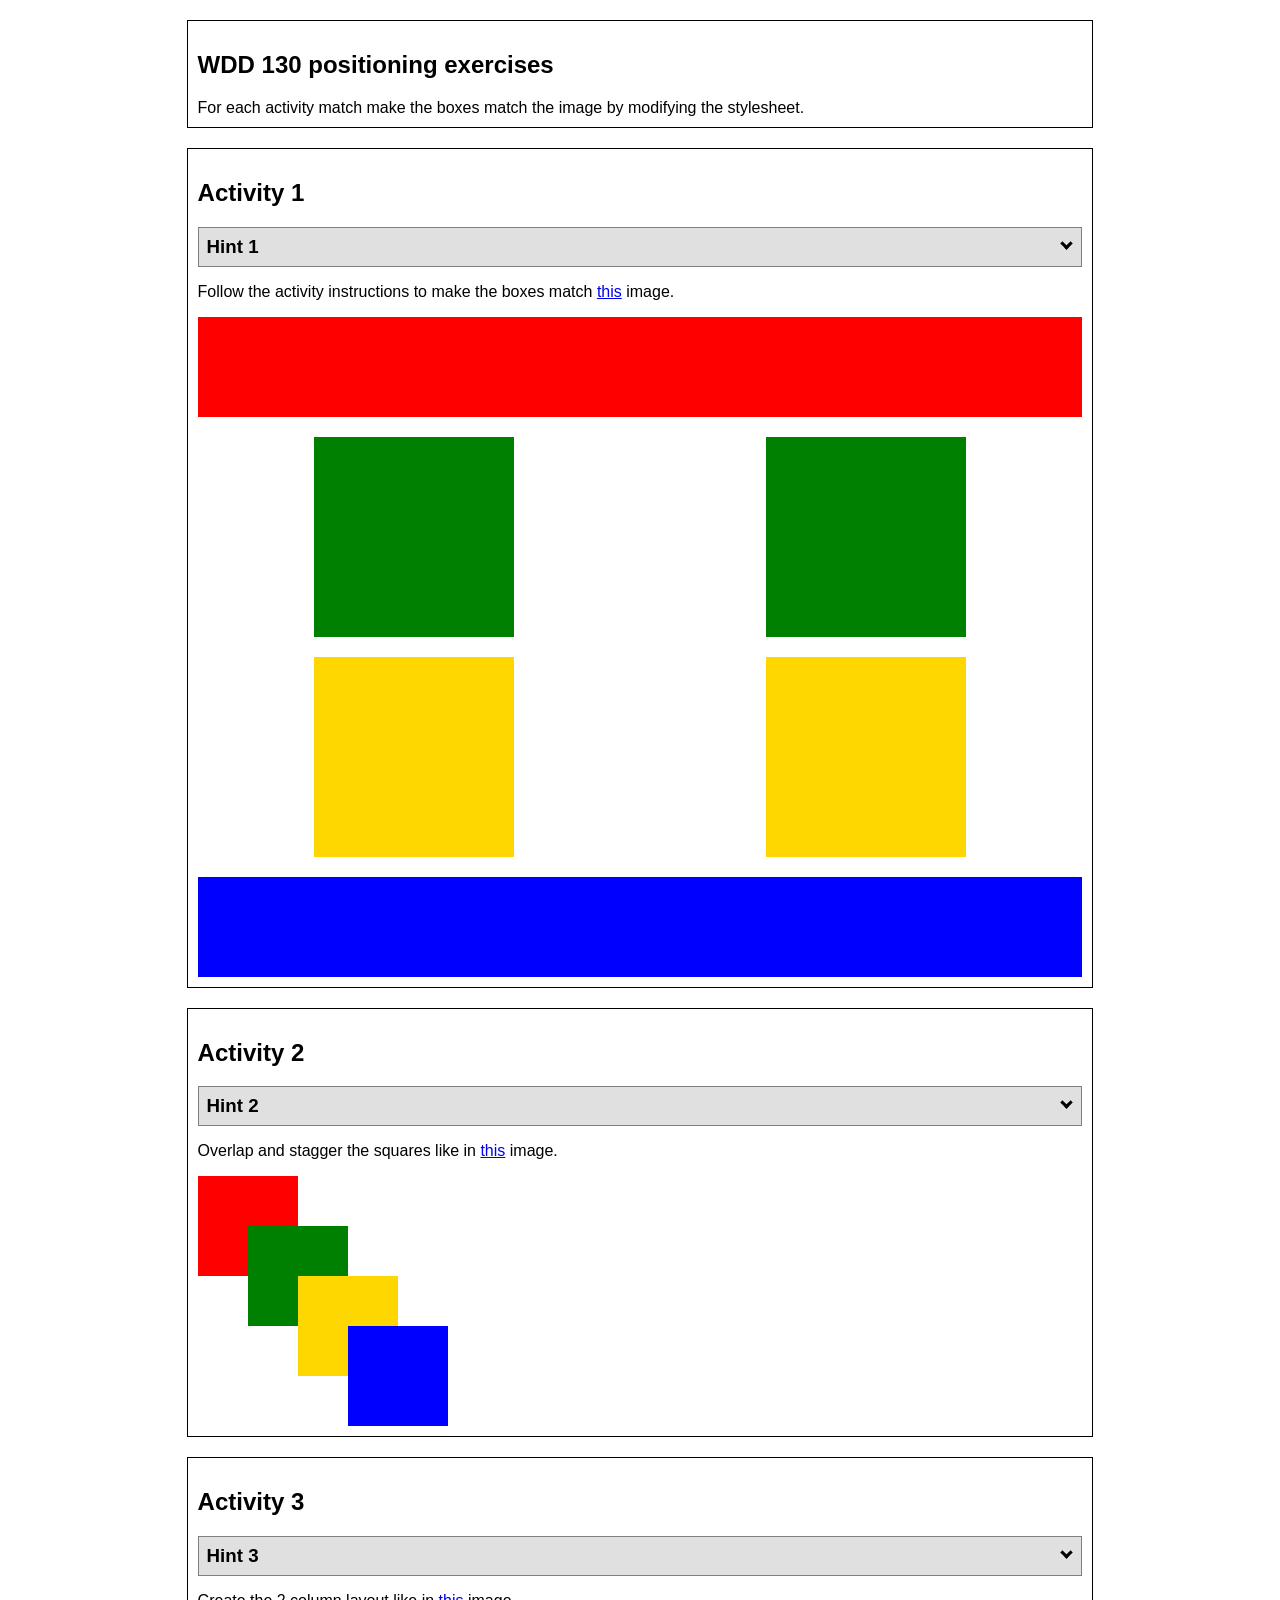
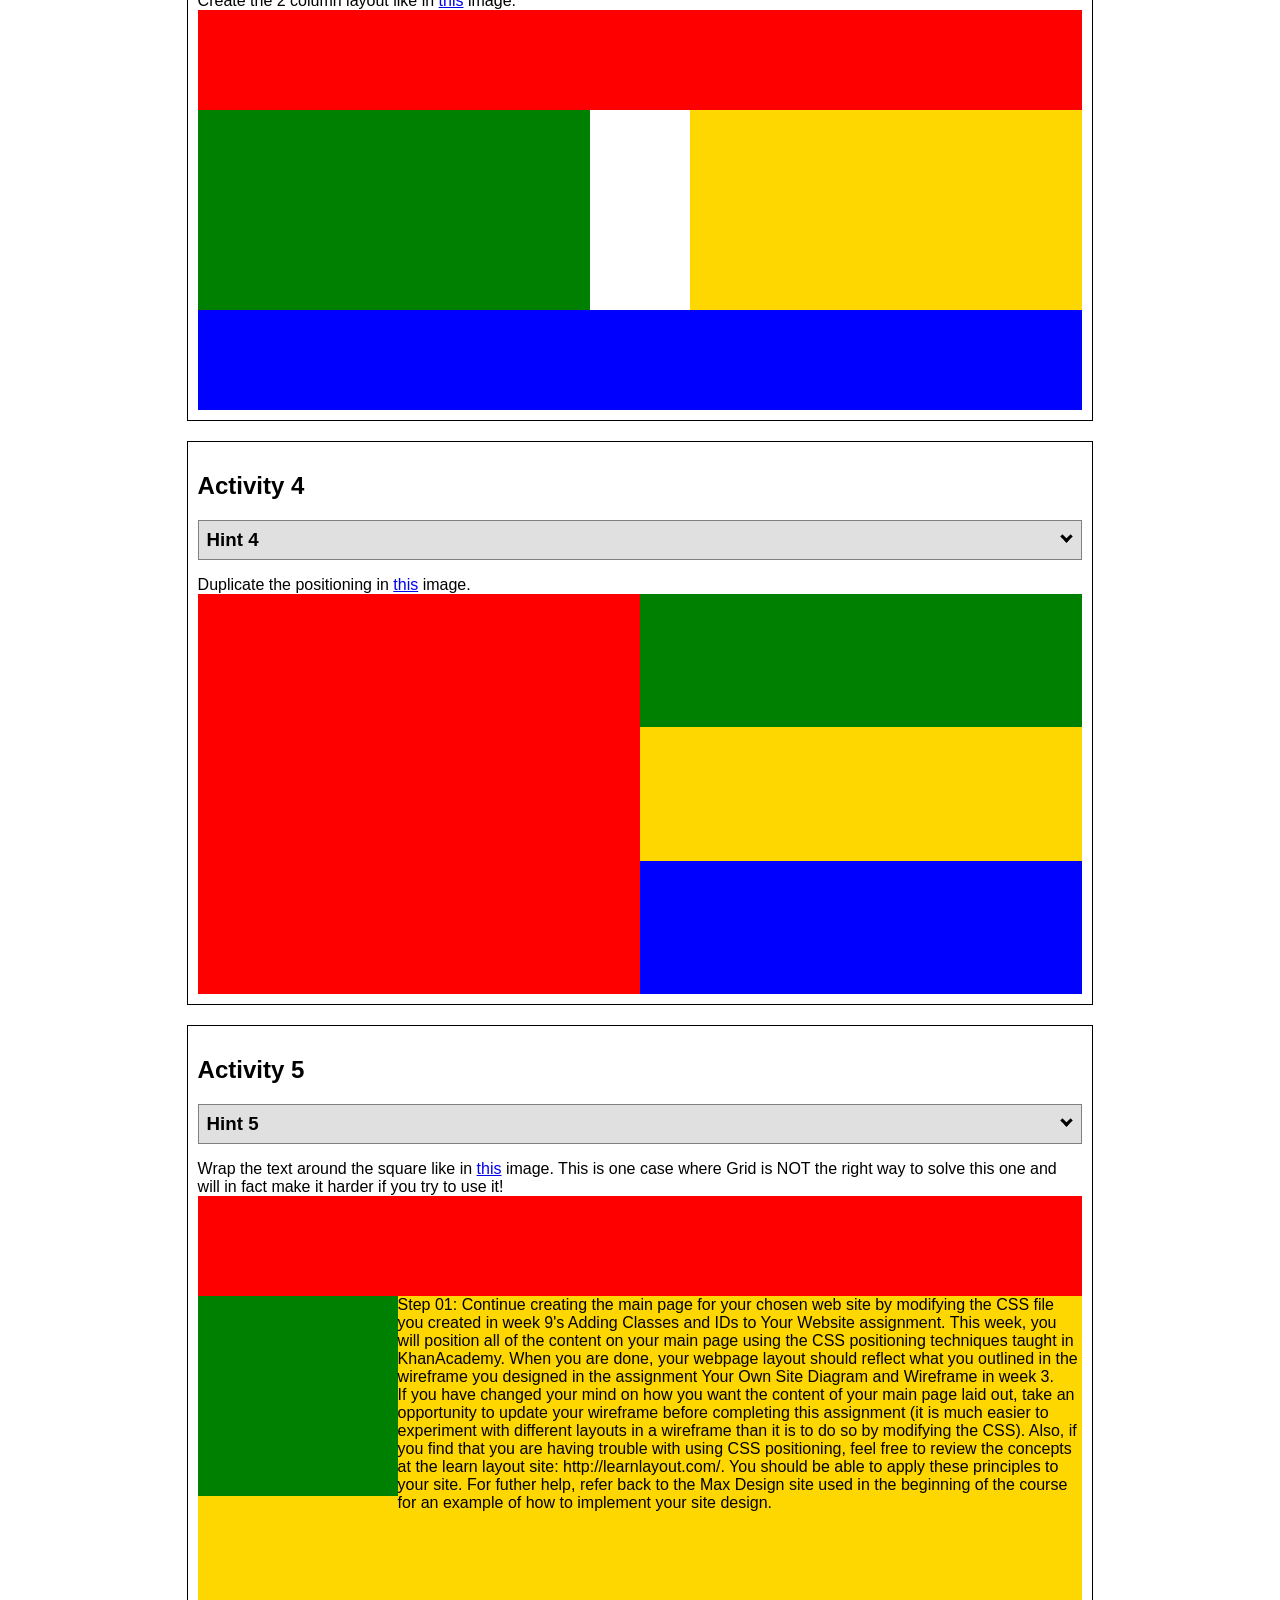
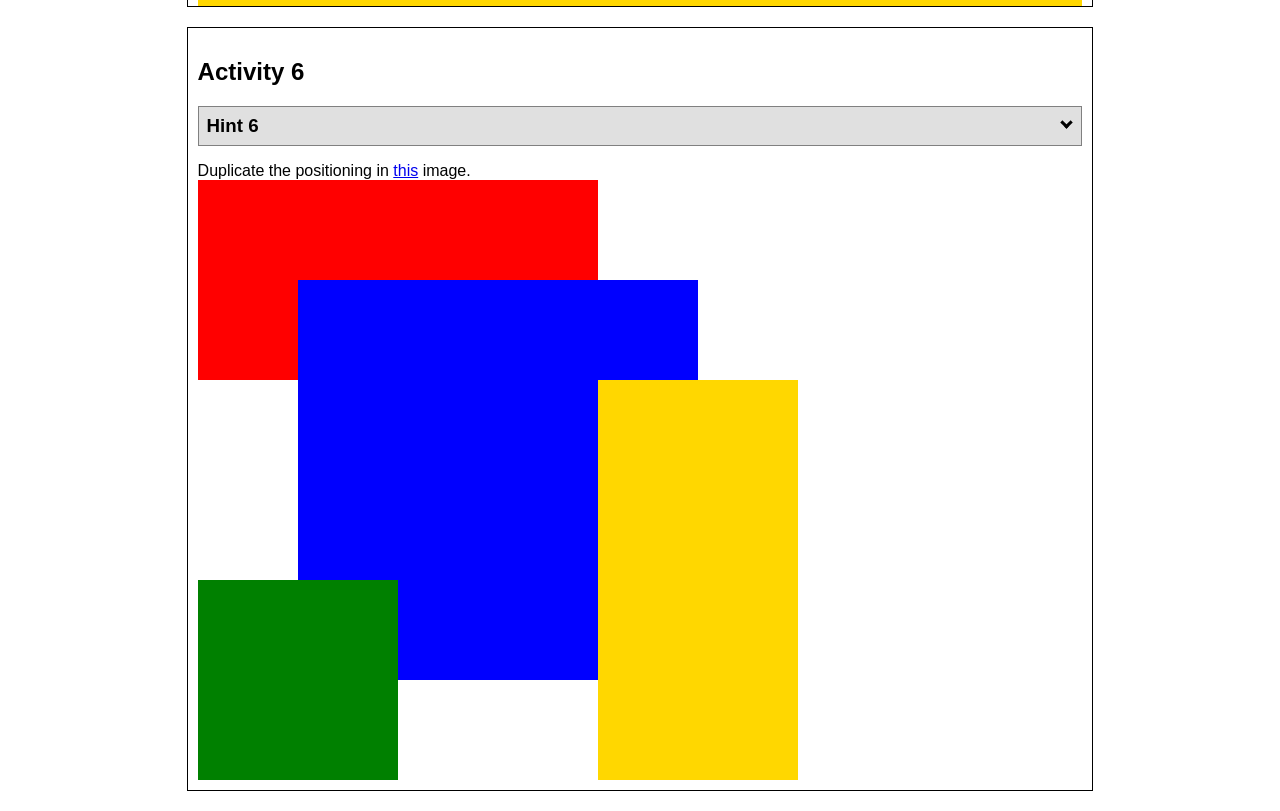
<file: ice/positioning/positioning/positioning.html>
<!DOCTYPE html>
<html lang="en">
  <head>
    <!-- HTML - Name: positioning.html -->
    <title>Positioning Activity</title>
    <link rel="stylesheet" type="text/css" href="positionstyles.css" />
  </head>
  <body>
    <div class="activity">
      <h2>WDD 130 positioning exercises</h2>
      For each activity match make the boxes match the image by modifying the stylesheet.</div>
      
    <div class="activity">
      <h2>Activity 1</h2>
      <section class="hint"><input type="checkbox" ><i></i> <h3>Hint 1</h3><div><p>Use the activity instructions for the firt activity</a></p></div></section>
      <p>Follow the activity instructions to make the boxes match  <a href="images/example1.png" target="_blank">this</a> image.</p>
      <div class="content1" >
        <div class="red1" ></div>
        <div class="green1" ></div>
        <div class="green1" ></div>
        <div class="yellow1"></div>
        <div class="yellow1"></div>
        <div class="blue1"></div>
      </div>
    </div>

    <div class="activity">
      <h2>Activity 2</h2>
      <section class="hint"><input type="checkbox" > <h3>Hint 2</h3><i></i><div>
      <ul>
      <li>grid-template-columns: 50px 50px 50px 50px 50px </li></ul></div></section>
      <p>Overlap and stagger the squares like in <a href="images/example2.png" target="_blank">this</a> image.</p>
      <div class="content2" >
        <div class="red2" ></div>
        <div class="green2" ></div>
        <div class="yellow2"></div>
        <div class="blue2"></div>
      </div>
    </div>

    <div class="activity">
      <h2>Activity 3</h2>
      <section class="hint"><input type="checkbox" > <h3>Hint 3</h3><i></i><div><p>This one is going to be best solved with CSS Grid. Remember to make the boxes the right width first...then start moving them around. </p><h4>Properties used:</h4><ul><li>display:grid;</li><li>grid-template-columns:</li><li>grid-column-gap:</li>
        <li>grid-column:</li>  </ul></div></section>
      Create the 2 column layout like in <a href="images/example3.png" target="_blank">this</a>  image.
      <div class="content3" >
        <div class="red3" ></div>
        <div class="green3" ></div>
        <div class="yellow3"></div>
        <div class="blue3"></div>
      </div>
    </div>

    <div class="activity">
      <h2>Activity 4</h2>
      <section class="hint"><input type="checkbox" > <h3>Hint 4</h3><i></i><div><p>For the others we have been primarily concerned with width. For this one you will need to adjust height as well. </p><h4>Properties used:</h4><ul><li>display:grid;</li><li>grid-template-columns:</li><li>grid-row:</li></ul></div></section>
      Duplicate the positioning in <a href="images/example4.png" target="_blank">this</a> image. 
      <div class="content4" >
        <div class="red4" ></div>
        <div class="green4" ></div>
        <div class="yellow4"></div>
        <div class="blue4"></div>
      </div>
    </div>

    <div class="activity">
      <h2>Activity 5</h2>
      <section class="hint"><input type="checkbox" > <h3>Hint 5</h3><i></i><div><p>Grid is <strong>not</strong> the right way to do this.  In fact there is only one way to really do that...and that is with float. Remember that we float the thing we want the text to wrap around.  Also remember to start by making all the shapes the right size and shape.</p><h4>Properties used:</h4><ul><li>float: left;</li></ul></div></section>
      Wrap the text around the square like in <a href="images/example5.png" target="_blank">this</a> image. This is one case where Grid is NOT the right way to solve this one and will in fact make it harder if you try to use it!
      <div class="content5" >
        <div class="red5" ></div>
        <div class="green5" ></div>
        <div class="yellow5">Step 01: Continue creating the main page for your chosen web site by modifying the CSS file you created in week 9's Adding Classes and IDs to Your Website assignment. This week, you will position all of the content on your main page using the CSS positioning techniques taught in KhanAcademy. When you are done, your webpage layout should reflect what you outlined in the wireframe you designed in the assignment Your Own Site Diagram and Wireframe in week 3. <br />
          If you have changed your mind on how you want the content of your main page laid out, take an opportunity to update your wireframe before completing this assignment (it is much easier to experiment with different layouts in a wireframe than it is to do so by modifying the CSS). Also, if you find that you are having trouble with using CSS positioning, feel free to review the concepts at the learn layout site: http://learnlayout.com/. You should be able to apply these principles to your site. For futher help, refer back to the Max Design site used in the beginning of the course for an example of how to implement your site design.</div>
        <div class="blue5"></div>
      </div>
    </div>

    <div class="activity">
      <h2>Activity 6</h2>
      <section class="hint"><input type="checkbox" > <h3>Hint 6</h3><i></i><div><p>This one is all about visualizing the grid behind the layout. If you are having a hard time doing that first: all the sizes are even multiples of 100, and second here is another example with the lines drawn: <a href="images/example6-hint.png" target="_blank">example 6 with lines</a>. For this one you will find it easiest if you use px for the column width. You can also use <kbd>z-index</kbd> to control the element layering.    </p><h4>Properties used:</h4><ul><li>display:grid;</li><li>grid-template-columns:</li><li>grid-column:</li><li>grid-row:</li><li><a href="https://www.w3schools.com/cssref/pr_pos_z-index.asp" target="_blank">z-index:</a></li></ul></div></section>
      Duplicate the positioning in <a href="images/example6.png" target="_blank">this</a> image.
      <div class="content6" >
        <div class="red6" ></div>
        <div class="green6" ></div>
        <div class="yellow6"></div>
        <div class="blue6"></div>
      </div>
    </div>

  </body>
</html>
</file>
<file: styles/styles.css>
/* Stylesheet by Anna Burke
    COLORS:
    Teal: #007383
    Purple: #362138
    Grey: #d6d6d6
    Light Grey: #ebebeb
    Black: #000000 */

body {
    background-color:#D6D6D6;
}

@font-face {
  font-family: 'Cosmo Corner';
  src: url("../fonts/Cosmo_Corner1.ttf") format('truetype');
}
h1{
    /* padding: 53px 20px 7px 20px; */
    color:#007383;
    /* color:#362138; */
    display:grid;
    
    /* padding-top: 26px; */
    padding-left:20px;
    margin-bottom: 0px;
    font-family: "Cosmo Corner";
    font-size: 50px;
    grid-row: 1;

}
h2{
    grid-column: 2;
    font-family: "Cosmo Corner";
    color:#007373;
    margin-bottom: -5px;
}
h3{
    font-family :"Cosmo Corner";
    font-size: 25px;
    font-weight: bold;
    color: #362138;
    text-indent: 50px;
}
p{
    font-family: Lucida Console;
    
}
#intro{
    display: grid;
    grid-template-columns: 1fr 80% 1fr;
    background-color: #ebebeb;
    border-radius: 25px;
    box-shadow: 5px 5px 10px #b5aeae;
    margin-bottom: 25px;
}
#intro p{
    grid-column: 2;
    text-indent: 25px;
}

#client-report{
    grid-column: 2;
    margin: -3px 5px 5px 0px;
    width: fit-content;
}


#main-content{
    grid-column: 2;
}
main{
    margin:10px 70px;
}
footer{
    margin:10px 100px;
    color:#362138;
}

.logo{
    float: left;
    /* padding:20px 30px; */
    display:grid;
    align-self:center;
    justify-self:center;
    margin-top: 20px;
}

header{
    margin: 0px 30px;
    
}

nav ul{
    display:flex;
    align-items: left;
    justify-content: space-between;
    list-style-type: none;
    /* margin: 0px 70px 0px 0px; */
    /* padding: 7px 20px; */
    padding-left: 20px;
    padding-right: 20px;
    padding-bottom: 3px;
    margin-left: 20px;
    margin-right: 39px;
    background-color:#ebebeb;    
    border-radius: 15px;
    box-shadow: 5px 5px 10px #b5aeae;
    grid-row: 2;
    padding-bottom: 0px;
    
}
@media (max-width: 600px){
    nav ul{
        display:flex;
        align-items: left;
        justify-content: space-between;
        margin: 0px;
        padding: 0px;
        background-color:black;
        width: 100%;
    }
}

nav li a{
    color:#007383;
    text-decoration: none;
    font-size: 1.75em;
    font-family: "Cosmo Corner";
    padding-top: -3px;
}

nav a:hover{
    /* color: #094050; */
    color: #81aab3;
    /* text-decoration:underline; */
}

#content{
    max-width: 1600px;
    margin: 0 auto;
}

#section{
    /* background-color: white; */
    display: grid;
    grid-template-columns: 1fr 5fr 1fr 5fr 1fr 5fr 1fr 5fr 1fr;
    grid-template-rows: 1fr 1fr;

}

#section .button{
    background-color: #362138;
}

img{
    border-radius: 10px;
}

#image1{

    grid-column: 2;
    grid-row: 1;
    box-shadow: 5px 5px 10px #b5aeae;
}
#image2{
    grid-column: 4;
    grid-row: 1;
    box-shadow: 5px 5px 10px #b5aeae;
    margin: auto;
    min-width: 225px;
}
#image3{
    
    grid-column: 6;
    box-shadow: 5px 5px 10px #b5aeae;
}
#image4{
    background-color: #007383;
    grid-column: 8;
    box-shadow: 5px 5px 10px #b5aeae;
}

#portal-button{
    grid-column: 2;
    grid-row: 2;
    
}
#wwr-button{
    grid-column: 4;
    grid-row: 2;
}
#ice-button{
    grid-column: 6;
    grid-row: 2;
}
#project-button{
    grid-column: 8;
    grid-row: 2;
}

.button{
    /* max-width: auto; */
    max-height: 30px;
    min-width: 50px;
    text-align: center;
    margin: 20px auto auto auto;
    font-family: lucida Console;
    box-shadow: 5px 5px 10px #b5aeae;
    text-decoration: none;
    background-color: #362138;
    color: #ebebeb;
    padding: 5px;
    border-radius: 5px;
}

.button:hover{
    background-color: #764c7a;
    transform: scale(1.1);
}

#title-nav{
    display: grid;
    grid-template-rows: 1fr 50px;
}

#ice-buttons{
    /* grid-column: 2; */
    display: grid;
    grid-template-columns: repeat(3, 1fr);
    grid-template-rows: repeat(3, 150px);
    /* grid-gap: 5px; */
    text-align: center;
    padding-bottom: 30px;
} 
#ice-buttons p{
    padding: 0px 15px;
}
#ice-buttons .button{
    margin: auto 0px;
    
}

/*  ICE BUTTONS */

#prophet_cards{
    grid-column: 1;
    grid-row: 1;
    border-style: none solid solid none;
    border-color: #007373;
    border-width: 1px;
}
#prophet_cards .button{
    padding-bottom: -20px;
}

#apostle_spotlight{
    grid-column: 2;
    grid-row: 1;
    border-style: none solid solid;
    border-color: #007373;
    border-width: 1px;
}

#fav_devo{
    grid-column: 3;
    grid-row: 1;
    border-style: none none solid solid;
    border-color: #007373;
    border-width: 1px;
}

#valentines{
    grid-column: 1;
    grid-row: 2;
    border-style: solid solid solid none;
    border-color: #007373;
    border-width: 1px 1px 1px;
}

#grid_flags{
    grid-column: 2;
    grid-row: 2;
    border: 1px solid #007373;
}

#positioning{
    grid-column: 3;
    grid-row: 2;
    border-style: solid none solid solid;
    border-color: #007373;
    border-width: 1px 0px 1px 1px;
}

#gallery{
    grid-column: 1;
    grid-row: 3;
    border-style: solid solid none;
    border-color: #007373;
    border-width: 1px 1px 0 0;
}

#signup{
    grid-column: 2;
    grid-row: 3;
    border-style: solid solid none solid;
    border-color: #007373;
    border-width: 1px 1px 0px 1px;
}
#blank{
    border-style: solid none none solid;
    border-color: #007373;
    border-width: 1px 1px 0px 1px;
}

/* @font-face to define your own font w font-family and src(url) */
/* to style tables use divtable.com/tablestyler */
</file>
<file: wwr/styles/style.css>
#content{
    max-width: 1600px;
    margin: 0 auto;
}

/* nav a{
    text-align: center;
} */

#hero{
    display: grid;
    grid-template-columns: 1fr 3fr 1fr;
    margin-top: -100px;
}

#hero-msg{
    grid-column:2/3;
    grid-row: 1/2;
    margin-top: 100px;
}

#hero-box{
    grid-column: 1/4;
    grid-row: 1/3;
    z-index: -1;
}

#hero-msg h1, #hero-msg h4{
    text-align: center;
    font-family: "Story Script";
    color: white;
}

/* #hero-msg h4{
    color:;
} */

#hero-img{
    width: 100%;
}


.button-box{
    text-align: center;
}

main{
    display: grid;
    grid-template-columns: repeat(10,1fr);
}

main section{
    text-align:center;
}
main section img{
    box-sizing: border-box;
}

#background{
    height: 725px;
    background-color: rgba(255,255,255, .7);
    grid-column: 1/11;
    grid-row: 4/9;
}
.logo{
    background-color: #ffffff;
    border-radius: 30px;
    width: 80px;
}
#logo-link{
    padding-top: 5px;
    justify-self: center;
    align-self: center;
}
.icon{
    width: 80px;
    padding-top: 10px;
}
body{
    background-color: #68a8db;
    font-family: "Trebuchet MS";
    font-size: 22px;
    margin: 0;
    padding: 0;
}
header{
    /* background-color: rgba(255,255,255, .7); */
    background-color: #2e1a46;
    display: grid;
    grid-template-columns: 150px auto;
}
nav{
    background-color: #2e1a46;
    display: flex;
    justify-content: space-around;
}
nav a{
    text-decoration: none;
    /* background-color: #2e1a46; */
    color: #FFFFFF;
    text-align: center;
    font-family: "Trebuchet MS";
    padding: 35px;
}
nav a:hover{
    background-color:#68a8db;
    color: #2e1a46;
}
.book, .join {
    background-color:#9778d3;
    border-radius: 5px;
    padding: 15px 30px;
    color: #2e1a46;
    text-decoration: none;
    font-family: "Trebuchet MS";
    font-size: 18px;
    margin-top: 50px;
}

.book:hover, .join:hover {
    color: #ffffff;
    background-color: #2e1a46;
    text-decoration: none;
}

.msg{
    /* background-color: #2e1a46; */
    background-color: rgba(255,255,255, .7);
    padding: 35px;
    grid-column: 6/10;
    grid-row: 6/7;
    box-shadow: 5px 5px 10px #2e1a46;
}
.msg h2{
    color: #9778d3; 
    font-family: "Story Script";
}
.msg p{
    color: #2e1a46;
    font-size: .8em;
    padding-bottom: 15px; 
}
footer{
    /* background-color: rgba(255,255,255, .7); */
    background-color: #2e1a46;
    color: #FFFFFF;
    padding: 25px 30px;
    margin-top: 200px;
    display: flex;
    justify-content: space-around;
    align-items: center;
}
footer p{
    font-size: 1.2em;
}
footer a{
    color: #68a8db;
}
footer a:hover{
    color : #9778d3;
}
footer .social img{
    padding-top: 15px;
}
.home-title{
    color: #FFFFFF;
    font-size: 2em;
    margin-top: 10px;
}
h4{
    color: #2e1a46;
    font-family: "Story Script";
}
h2{
    font-family: "Story Script";
    margin: 0;
    color: #FFFFFF;
}
p {
    font-family: "Trebuchet MS";
}
.rivers-card, .camping-card, .rapids-card{
    margin: 200px 0;
}

.rivers-card{
    grid-column: 2/4;
    grid-row: 2/3;
}

.camping-card{
    grid-column: 5/7;
    grid-row: 2/3;
}

.rapids-card{
    grid-column: 8/10;
    grid-row: 2/3;
}

.mountains{
    grid-column: 2/7;
    grid-row: 5/8;
    box-shadow: 5px 5px 10px #2e1a46;
}

.card-img{
    border: 10px solid #FFFFFF;
    transition: transform .5s;
    box-shadow: 5px 5px 10px #2e1a46;
}

.card-img:hover{
    opacity: .6;
    transform: scale(1.1);
}

.card-img, .mountains{
    width: 100%;
}

@media screen and (max-width: 900px){
    #hero, .home-grid{
        display: block;
        height: auto;
    }
    nav, footer{
        flex-direction: column;
    }
    nav a{
        display: block;
        padding: 15px;
    }
    #hero{
        margin-top: 0;
    }
    #hero-msg h4 {
        display: none;
    }
    #hero-msg h1{
        color: #2e1a46;
    }
    .home-title {
        font-size: 25px;
    }
    .rivers-card, .camping-card, .rapids-card { 
        margin: 50px auto;
        width: 60%;
    }
    #background {
        display: none;
    }
    .mountains, .msg {
        width: 80%;
        display: block;
        margin: 0 auto;
    }
    footer {
        margin-top: 25px;
    }
}
</file>
<file: ice/valentines/styles/styles.css>
/* Add your CSS here to style your valentines day page */
/* green #3ba740 */

body{
    /* background-image: linear-gradient(#FF8Da1, #Fa1942);  */
    background-image: linear-gradient(#a9a9a9, #000000);
    display:flex;
    justify-content: space-around;
    gap: 20px;
}

h1{
    color: #3da542;
    border: 2px solid white;
    background-color: #a7d379;
    border-radius: 100%;
    text-align: center;
    font-family: Lucida Handwriting;
}

ul{
    display: flex;
    list-style: none;
    justify-content: space-around;
}

ul li{
    font-family: Lucida Handwriting;
}
li:hover{
    font-family: times new roman;
    color: red;
    background-color: black;
    border-radius: 30%;
}


section{
    color: red;
    font-family: lucida Handwriting;
    border: 5px dotted white;
    flex: 1;            
    padding: 20px;
    text-align: center;
    
}
section:hover{
    background-color: black;
}

img{
    width: 1300px;
    height: 200px;
    align-self:center;
}
</file>
<file: ice/favorite_devo/favorite_devo/styles/styles.css>
body {
  margin: 0;
  height: 100%;
  font-family: Arial, sans-serif;
  background: linear-gradient(to bottom, #fddfff, #a41e9f);
  background-repeat: no-repeat; /* Just in case */
  background-attachment: fixed;
}

.container {
  text-align: center;
}

.header {
  padding: 20px 0;
}

.header-image {
  background-image: url('../images/icenter.png'); /* Replace with your image */
  background-repeat: no-repeat;
  background-position: center;
  height: 150px;
  display: flex;
  flex-direction: column;
  justify-content: center;
  color: white;

}

.header-image h1 {
  margin: 0;
  line-height: 0.9;
    font-size: 3.5em;
  font-weight: bold;
  text-shadow: 2px 2px 4px black;
  background: #00000055;
}

.content-box {
  background-color: white;
  margin: 30px auto;
  width: 90%;
  max-width: 900px;
  padding: 40px;
  box-shadow: 5px 5px 20px #44013F;
  min-height: 400px;
}


table.blueTable {
  border: 1px solid #A41E9F;
  background-color: #ffd3fc;
  width: 100%;
  text-align: left;
  border-collapse: collapse;
}
table.blueTable td, table.blueTable th {
  border: 1px solid #AA22A2;
  padding: 3px 2px;
}
table.blueTable tbody td {
  font-size: 13px;
}
table.blueTable tr:nth-child(even) {
  background: #F58CF3;
}
table.blueTable thead {
  background: #DE06D5;
  background: -moz-linear-gradient(top, #e644df 0%, #e11fd9 66%, #DE06D5 100%);
  background: -webkit-linear-gradient(top, #e644df 0%, #e11fd9 66%, #DE06D5 100%);
  background: linear-gradient(to bottom, #e644df 0%, #e11fd9 66%, #DE06D5 100%);
  border-bottom: 2px solid #44013F;
}
table.blueTable thead th {
  font-size: 15px;
  font-weight: bold;
  color: #FDDFFF;
  border-left: 2px solid #F2CAF5;
}
table.blueTable thead th:first-child {
  border-left: none;
}

table.blueTable tfoot td {
  font-size: 14px;
}
table.blueTable tfoot .links {
  text-align: right;
}
table.blueTable tfoot .links a{
  display: inline-block;
  background: #1C6EA4;
  color: #FFFFFF;
  padding: 2px 8px;
  border-radius: 5px;
}

form{
  /* background-color: #F58CF3; */
  background: linear-gradient(to bottom, #f58cf3, #a41e9f);

  max-width: 200px;
  margin: 50px auto;
  justify-content: left;
  border:#44013F solid 2px;
  border-radius: 20px
}

#years{
  margin:7px;
}

#submit{
  margin:2px 7px 7px 7px;
}
</file>
<file: ice/positioning/positioning/positionstyles.css>
/* CSS - Name: "positionstyles.css" */
/* Activity 1 styles */
.content1 {
  display: grid;
  grid-template-columns: 1fr 1fr;
  gap: 20px;
  

}
.red1 { 
  width: 100%; 
  height: 100px; 
  background-color: red; 
  grid-row: 1;
  grid-column: 1/ span 2;

} 
.green1 {
  width: 200px; 
  height: 200px; 
  background-color: green; 
  /* margin: auto; */
  justify-self: center;

} 
.yellow1 {
  width: 200px; 
  height: 200px; 
  background-color: gold; 
  /* margin: auto; */
  justify-self: center;
} 
.blue1 {
  width: 100%; 
  height: 100px; 
  background-color: blue;
  grid-column: 1/ span 2; 
} 


/* Activity 2 styles */ 
.content2 {
  display: grid;
  grid-template-columns: 50px 50px 50px 50px 50px;
  grid-template-rows: 50px 50px 50px 50px 50px;
}
.red2 {
  width: 100px; 
  height: 100px; 
  background-color: red; 
  grid-column: 1/ span 2;
  grid-row: 1/ span 2;
} 
.green2 { 
  width: 100px; 
  height: 100px; 
  background-color: green; 
  grid-column: 2/span 2;
  grid-row: 2/ span 2;
} 
.yellow2 {
  width: 100px; 
  height: 100px; 
  background-color: gold; 
  grid-column: 3/ span 2;
  grid-row: 3/ span 2;
} 
.blue2 {
  width: 100px; 
  height: 100px; 
  background-color: blue; 
  grid-column: 4/ span 2;
  grid-row: 4/ span 2;
} 


/* Activity 3 styles */ 
.content3 {
  /* This is the parent of the activity 3 boxes. */
  display: grid;
  grid-template-columns: 1fr 100px 1fr;
  grid-template-rows: 1fr 2fr 1fr;

}
.red3 {
  width: 100%; 
  height: 100px; 
  background-color: red; 
  grid-row: 1;
  grid-column: 1/span 3;
} 
.green3 {
  width: 100%; 
  height: 100%; 
  background-color: green;
} 
.yellow3 {
  width: 100%; 
  height: 100%; 
  background-color: gold; 
  grid-column: 3;
} 
.blue3 {
  width: 100%;
  height: 100px; 
  background-color: blue;
  grid-row: 3; 
  grid-column: 1/ span 3;
} 


/* Activity 4 styles */ 
.content4 {
  /* This is the parent of the activity 4 boxes. */
  height: 400px;
  display: grid;
  grid-column: 1fr 1fr;
  grid-row: repeat(3,1fr);
}
.red4 {
  width: 100%; 
  height: 100%; 
  background-color: red; 
  grid-row: 1/ span 3;
} 
.green4 {
  width: 100%; 
  height: 100%; 
  background-color: green; 
  grid-column: 2;
} 
.yellow4 {
  width: 100%; 
  height: 100%; 
  background-color: gold; 
  grid-column: 2;
  grid-row: 2;
} 
.blue4 {
  width: 100%; 
  height: 100%; 
  background-color: blue; 
  grid-column: 2;
  grid-row: 3;
} 


/* Activity 5 styles */ 
.content5 {
  /* This is the parent of the activity 5 boxes. */
  height: 400px;
  grid-template-rows: 100px 200px 100px;
}
.red5 { 
  width: 100%; 
  height: 100px; 
  background-color: red; 
} 
.green5 { 
  width: 200px; 
  height: 200px; 
  background-color: green; 
  float: left;
  grid-row: 2;

} 
.yellow5 {
  width: 100%; 
  height: 100%; 
  background-color: gold; 
  grid-row: 2;

} 
.blue5 {
  width: 100%; 
  height: 100px; 
  background-color: blue; 
  grid-row: 3;
} 


/* Activity 6 styles */ 
.content6 {
  /* This is the parent of the activity 6 boxes. */
  display: grid;
  grid-template-rows: repeat(6, 100px);
  grid-template-columns: repeat(6, 100px);
}
.red6 {
  width: 100%; 
  height: 100%; 
  background-color: red; 
  grid-row: 1/span 2;
  grid-column: 1/span 4;
  z-index: -2;
} 

.green6 {
  width: 100%; 
  height: 100%; 
  background-color: green; 
  grid-row: 5/ span 2;
  grid-column: 1/span 2;
} 
.yellow6 {
  width: 100%; 
  height: 100%; 
  background-color: gold; 
  grid-column: 5/span 2;
  grid-row: 3/span 4;
} 
.blue6 {
  width: 100%; 
  height: 100%; 
  background-color: blue; 
  grid-column: 2/ span 4;
  grid-row: 2/ span 4;
  z-index: -1;
} 


/* Do not make any changes below here */
.activity {
  width: 70%; 
  margin: 20px auto; 
  font-family: Arial, sans-serif; 
  border: 1px solid black; 
  padding: 10px; 
  clear:both; 
  overflow: auto;
} 

.hint {
  border: 1px solid grey;
  background: #e0e0e0;
  padding: .5em;
  position: relative;
  margin: 1em 0;
}
.hint h3 {
  margin: 0;
}
.hint:hover {
  background: #d0d0d0;
}
.hint > div {
  display: none;
}

.hint input[type=checkbox] {
  position: absolute;
  width: 100%;
  height: 100%;
  opacity: 0;
  z-index: 1;
  cursor: pointer;
}

.hint input[type=checkbox]:checked ~ div {
  display: block;
}

.hint i {
  position: absolute;
  transform: translate(-6px, 0);
  margin-top: 16px;
  right: 10px;
  top: -3px;
}
.hint i:before, .hint i:after {
  content: "";
  position: absolute;
  background-color: black;
  width: 3px;
  height: 9px;
}
.hint i:before {
  transform: translate(2px, 0) rotate(45deg);
}
.hint i:after {
  transform: translate(-2px, 0) rotate(-45deg);
}

.hint input[type=checkbox]:checked ~ i:before {
  transform: translate(-2px, 0) rotate(45deg);
}
.hint input[type=checkbox]:checked ~ i:after {
  transform: translate(2px, 0) rotate(-45deg);
}
.hint a {
  position: relative;
  z-index: 1;
}
</file>
